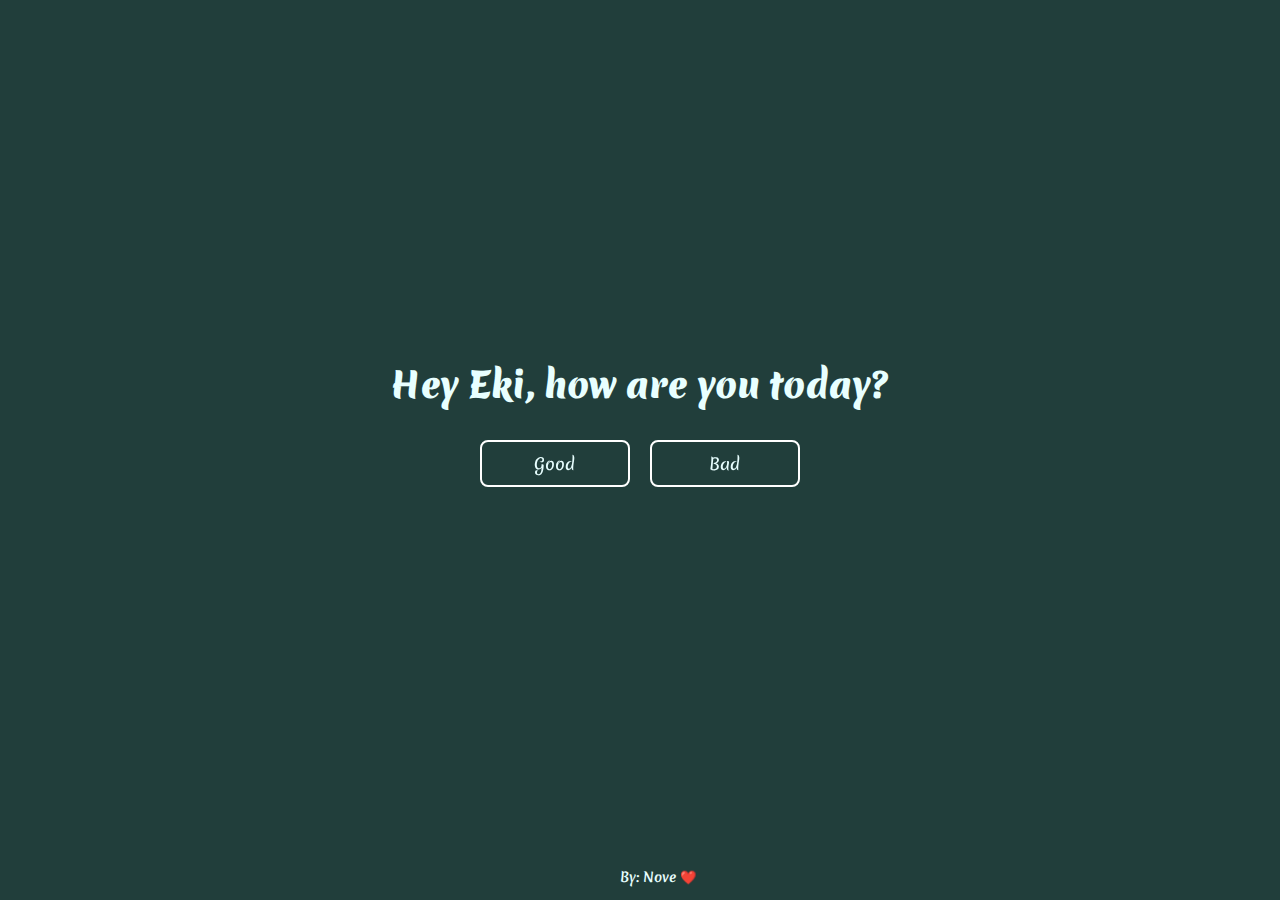
<file: index.html>
<!DOCTYPE html>
<html lang="en">

<head>
    <meta charset="UTF-8">
    <meta name="viewport" content="width=device-width, initial-scale=1.0">
    <title>From Nove <3 </title>
    <link rel="stylesheet" href="styleGlobal.css">
    <link rel="preconnect" href="https://fonts.googleapis.com">
    <link rel="preconnect" href="https://fonts.gstatic.com" crossorigin>
    <link
        href="https://fonts.googleapis.com/css2?family=Merienda:wght@300;400;500;600;700;800;900&family=Poppins:wght@400;600;700;900&display=swap"
        rel="stylesheet">
</head>

<body>

    <div id="question-container">
        <p id="question">Hey Eki, how are you today?</p>
        <div class="col-button">
            <button class="button--wayra button" onclick="handleAnswer('good')">Good</button>
            <button class="button--wayra button" onclick="handleAnswer('bad')">Bad</button>
        </div>
    </div>

    <div class="footer">
        <h5>By: Nove ❤️</h5>
    </div>


    <script>
        let currentQuestion = 1;

        function handleAnswer(answer) {
            const questionContainer = document.getElementById("question-container");

            switch (currentQuestion) {
                case 1:
                    if (answer === 'bad') {
                        questionContainer.innerHTML = `
                            <p id="question">Okay it’s fine, Hope your day will be fine!</p>
                            <p id="question">And you want to know how your flower looks? <br> It is so beauty like you ❤️</p>
                        <a href="flowers/index.html"> <button class="button--wayra button" onclick="handleAnswer('andYouWantTo')">Yes!</button> </a>
                        `;
                        break;
                    }
                    questionContainer.innerHTML = `
                        <p id="question">Tired day right?</p>
                        <div class="col-button">
                        <button class="button--wayra button" onclick="handleAnswer('tiredYea')">Yea</button>
                        <button class="button--wayra button" onclick="handleAnswer('tiredNope')">Nope</button>
                        </div>
                    `;
                    break;
                case 2:
                    questionContainer.innerHTML = `
                        <p id="question">But do you know something that makes you happy?</p>
                        <div class="col-button">
                        <button class="button--wayra button" onclick="handleAnswer('whatsIt')">What’s it?</button>
                        <button class="button--wayra button" onclick="handleAnswer('nope')">Nope</button>
                        </div>
                    `;
                    break;
                case 3:
                    questionContainer.innerHTML = `
                        <p id="question">Life is like a Flowers and do you know why?</p>
                        <div class="col-button">
                        <button class="button--wayra button" onclick="handleAnswer('why')">Why?</button>
                        <button class="button--wayra button" onclick="handleAnswer('nope')">Nope</button>
                        <div>
                    `;
                    break;
                case 4:
                    questionContainer.innerHTML = `
                        <p id="question">"Because it grows into something beautiful <br> So too do you become truly beautiful than the flowers it is."</p>
                        <button class="button--wayra button" onclick="handleAnswer('thanks')">Thanks!</button>
                    `;
                    break;
                case 5:
                    questionContainer.innerHTML = `
                        <p id="question">And you want to know how your flower looks? <br> It is so beauty like you ❤️</p>
                        <a href="flowers/index.html"> <button class="button--wayra button" onclick="handleAnswer('andYouWantTo')">Yes!</button> </a>
                    `;
                    break;
                default:
                    if (answer === 'tiredNope') {
                        questionContainer.innerHTML = `
                            <p id="question">Okay it’s fine, Hope your day will be fine!</p>
                            <p id="question">And you want to know how your flower looks? <br> It is so beauty like you ❤️</p>
                        <a href="flowers/index.html"> <button class="button--wayra button" onclick="handleAnswer('andYouWantTo')">Yes!</button> </a>
                        `;
                        break;
                    } else if (answer === 'tiredYea') {
                        currentQuestion = 1;
                    }
                    break;
            }

            currentQuestion++;
        }
    </script>



</body>

</html>
</file>
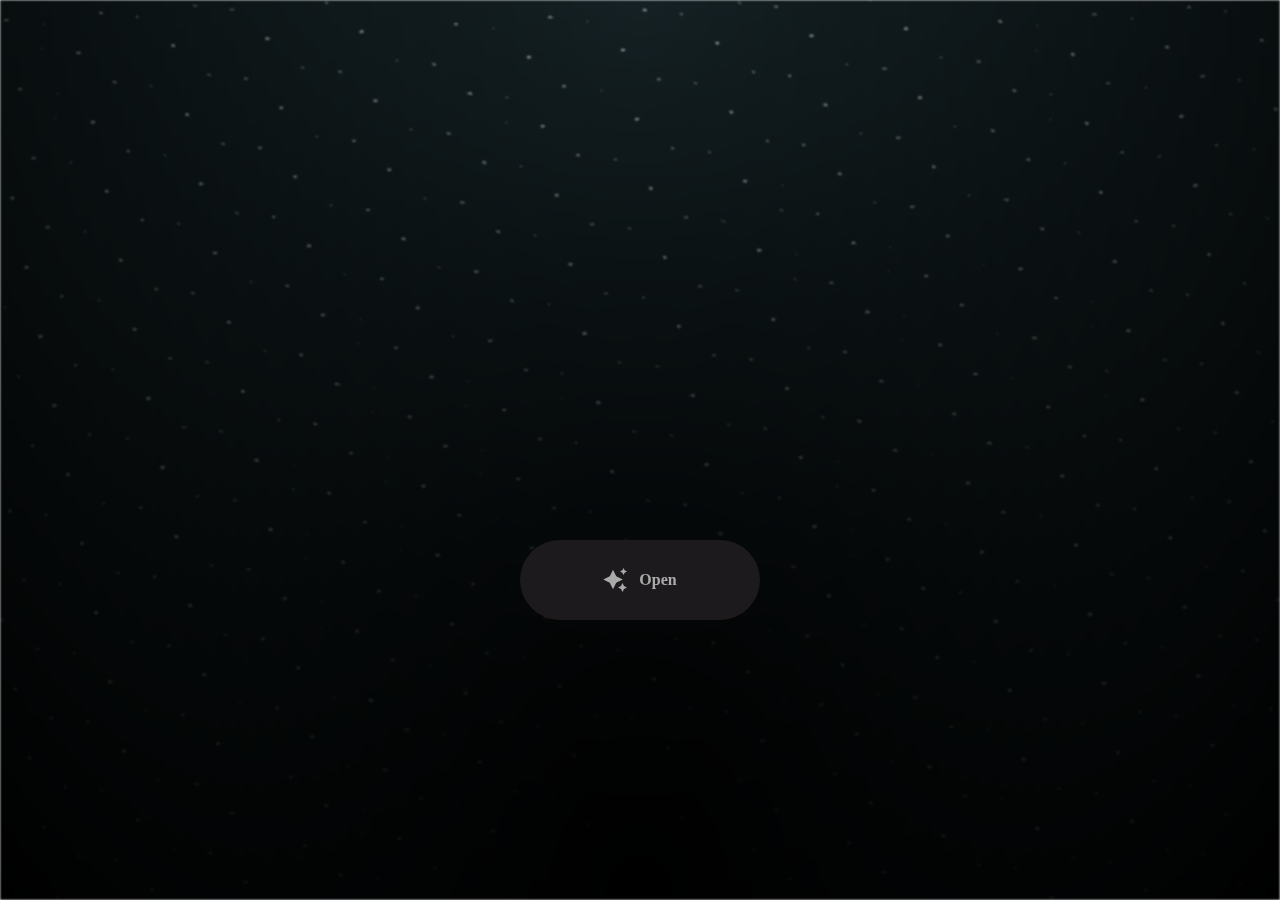
<file: flowers/index.html>
<html lang="en">

<head>
  <meta charset="UTF-8">
  <meta name="viewport" content="width=device-width, initial-scale=1.0">
  <link rel="shortcut icon" href="images/gift.png" type="image/x-icon">
  <link rel="stylesheet" href="css/index.css">

  <!-- Document Title -->
  <title>By Nove</title>
</head>

<body>
  <!-- Background -->
  <div class="night"></div>

  <!-- Title -->
  <h1 class="title"></h1>

  <!-- Button -->
  <div style="position: absolute; top: 60vh; width: 100%; display: flex; justify-content: center;">
    <a href="flower.html" class="btn">
      <svg height="24" width="24" fill="#FFFFFF" viewBox="0 0 24 24" data-name="Layer 1" id="Layer_1" class="sparkle">
        <path
          d="M10,21.236,6.755,14.745.264,11.5,6.755,8.255,10,1.764l3.245,6.491L19.736,11.5l-6.491,3.245ZM18,21l1.5,3L21,21l3-1.5L21,18l-1.5-3L18,18l-3,1.5ZM19.333,4.667,20.5,7l1.167-2.333L24,3.5,21.667,2.333,20.5,0,19.333,2.333,17,3.5Z">
        </path>
      </svg>

      <span class="text">Open</span>
    </a>
  </div>

  <script src="js/index.js"></script>
</body>

</html>
</file>
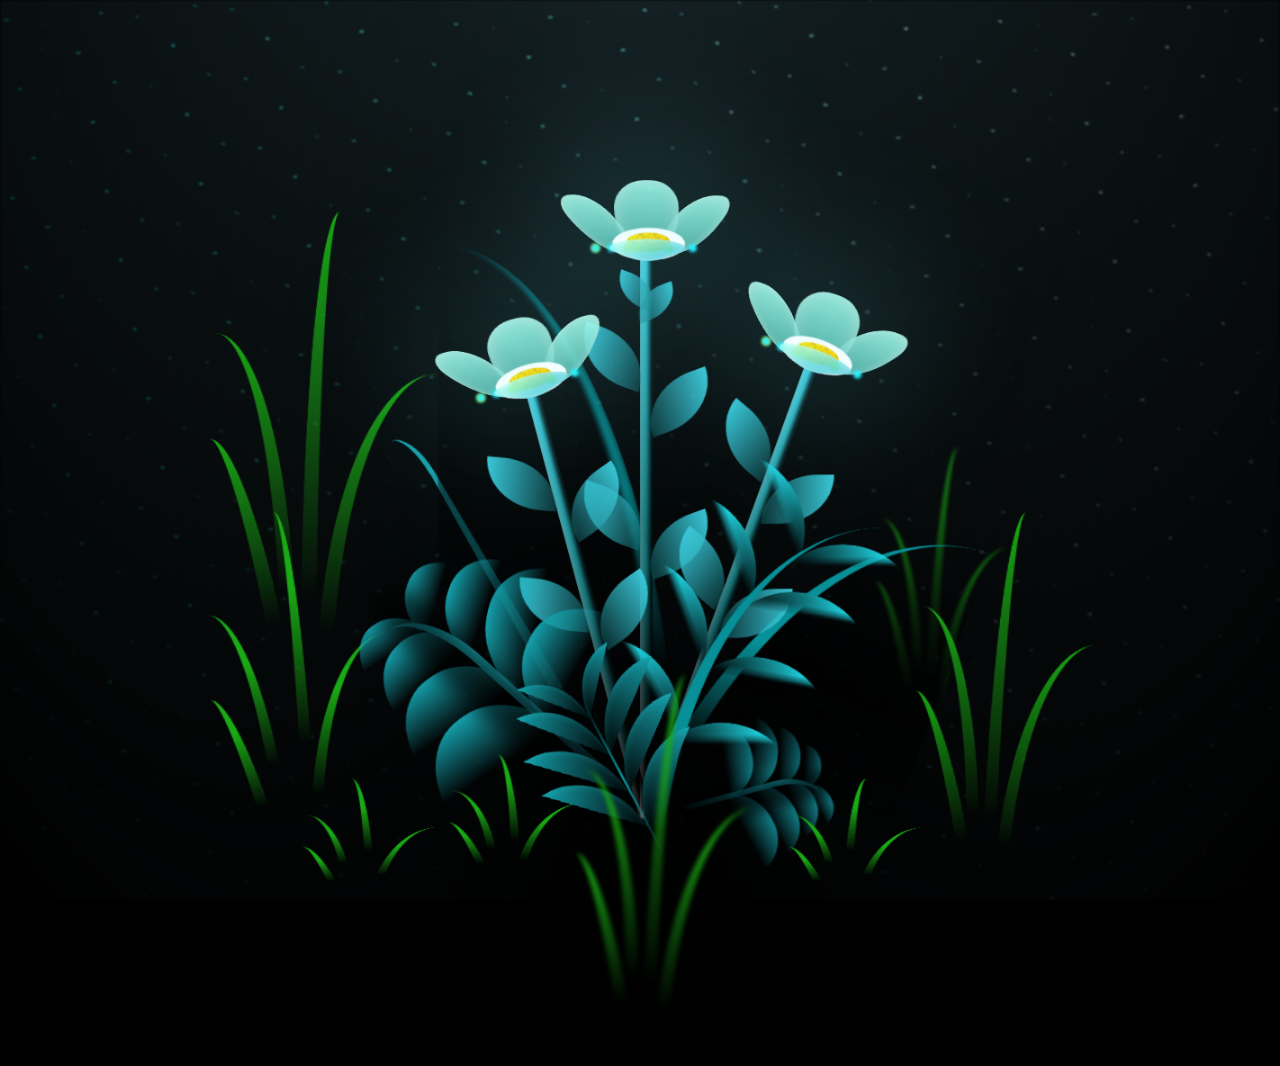
<file: flowers.html>
<html lang="en">

<head>
    <meta charset="UTF-8">
    <meta name="viewport" content="width=device-width, initial-scale=1.0">
    <title>Flowers for you babe!</title>
    <link rel="preconnect" href="https://fonts.googleapis.com">
    <link rel="preconnect" href="https://fonts.gstatic.com" crossorigin>
    <link
        href="https://fonts.googleapis.com/css2?family=Merienda:wght@300;400;500;600;700;800;900&family=Poppins:wght@400;600;700;900&display=swap"
        rel="stylesheet">
    <link rel="stylesheet" href="flowerstyle.css">
</head>

<body class="not-loaded">

    <div class="night"></div>

    <div class="flowers">
        <div class="flower flower--1">
            <div class="flower__leafs flower__leafs--1">
                <div class="flower__leaf flower__leaf--1"></div>
                <div class="flower__leaf flower__leaf--2"></div>
                <div class="flower__leaf flower__leaf--3"></div>
                <div class="flower__leaf flower__leaf--4"></div>
                <div class="flower__white-circle"></div>

                <div class="flower__light flower__light--1"></div>
                <div class="flower__light flower__light--2"></div>
                <div class="flower__light flower__light--3"></div>
                <div class="flower__light flower__light--4"></div>
                <div class="flower__light flower__light--5"></div>
                <div class="flower__light flower__light--6"></div>
                <div class="flower__light flower__light--7"></div>
                <div class="flower__light flower__light--8"></div>

            </div>
            <div class="flower__line">
                <div class="flower__line__leaf flower__line__leaf--1"></div>
                <div class="flower__line__leaf flower__line__leaf--2"></div>
                <div class="flower__line__leaf flower__line__leaf--3"></div>
                <div class="flower__line__leaf flower__line__leaf--4"></div>
                <div class="flower__line__leaf flower__line__leaf--5"></div>
                <div class="flower__line__leaf flower__line__leaf--6"></div>
            </div>
        </div>

        <div class="flower flower--2">
            <div class="flower__leafs flower__leafs--2">
                <div class="flower__leaf flower__leaf--1"></div>
                <div class="flower__leaf flower__leaf--2"></div>
                <div class="flower__leaf flower__leaf--3"></div>
                <div class="flower__leaf flower__leaf--4"></div>
                <div class="flower__white-circle"></div>

                <div class="flower__light flower__light--1"></div>
                <div class="flower__light flower__light--2"></div>
                <div class="flower__light flower__light--3"></div>
                <div class="flower__light flower__light--4"></div>
                <div class="flower__light flower__light--5"></div>
                <div class="flower__light flower__light--6"></div>
                <div class="flower__light flower__light--7"></div>
                <div class="flower__light flower__light--8"></div>

            </div>
            <div class="flower__line">
                <div class="flower__line__leaf flower__line__leaf--1"></div>
                <div class="flower__line__leaf flower__line__leaf--2"></div>
                <div class="flower__line__leaf flower__line__leaf--3"></div>
                <div class="flower__line__leaf flower__line__leaf--4"></div>
            </div>
        </div>

        <div class="flower flower--3">
            <div class="flower__leafs flower__leafs--3">
                <div class="flower__leaf flower__leaf--1"></div>
                <div class="flower__leaf flower__leaf--2"></div>
                <div class="flower__leaf flower__leaf--3"></div>
                <div class="flower__leaf flower__leaf--4"></div>
                <div class="flower__white-circle"></div>

                <div class="flower__light flower__light--1"></div>
                <div class="flower__light flower__light--2"></div>
                <div class="flower__light flower__light--3"></div>
                <div class="flower__light flower__light--4"></div>
                <div class="flower__light flower__light--5"></div>
                <div class="flower__light flower__light--6"></div>
                <div class="flower__light flower__light--7"></div>
                <div class="flower__light flower__light--8"></div>

            </div>
            <div class="flower__line">
                <div class="flower__line__leaf flower__line__leaf--1"></div>
                <div class="flower__line__leaf flower__line__leaf--2"></div>
                <div class="flower__line__leaf flower__line__leaf--3"></div>
                <div class="flower__line__leaf flower__line__leaf--4"></div>
            </div>
        </div>

        <div class="grow-ans" style="--d:1.2s">
            <div class="flower__g-long">
                <div class="flower__g-long__top"></div>
                <div class="flower__g-long__bottom"></div>
            </div>
        </div>

        <div class="growing-grass">
            <div class="flower__grass flower__grass--1">
                <div class="flower__grass--top"></div>
                <div class="flower__grass--bottom"></div>
                <div class="flower__grass__leaf flower__grass__leaf--1"></div>
                <div class="flower__grass__leaf flower__grass__leaf--2"></div>
                <div class="flower__grass__leaf flower__grass__leaf--3"></div>
                <div class="flower__grass__leaf flower__grass__leaf--4"></div>
                <div class="flower__grass__leaf flower__grass__leaf--5"></div>
                <div class="flower__grass__leaf flower__grass__leaf--6"></div>
                <div class="flower__grass__leaf flower__grass__leaf--7"></div>
                <div class="flower__grass__leaf flower__grass__leaf--8"></div>
                <div class="flower__grass__overlay"></div>
            </div>
        </div>

        <div class="growing-grass">
            <div class="flower__grass flower__grass--2">
                <div class="flower__grass--top"></div>
                <div class="flower__grass--bottom"></div>
                <div class="flower__grass__leaf flower__grass__leaf--1"></div>
                <div class="flower__grass__leaf flower__grass__leaf--2"></div>
                <div class="flower__grass__leaf flower__grass__leaf--3"></div>
                <div class="flower__grass__leaf flower__grass__leaf--4"></div>
                <div class="flower__grass__leaf flower__grass__leaf--5"></div>
                <div class="flower__grass__leaf flower__grass__leaf--6"></div>
                <div class="flower__grass__leaf flower__grass__leaf--7"></div>
                <div class="flower__grass__leaf flower__grass__leaf--8"></div>
                <div class="flower__grass__overlay"></div>
            </div>
        </div>

        <div class="grow-ans" style="--d:2.4s">
            <div class="flower__g-right flower__g-right--1">
                <div class="leaf"></div>
            </div>
        </div>

        <div class="grow-ans" style="--d:2.8s">
            <div class="flower__g-right flower__g-right--2">
                <div class="leaf"></div>
            </div>
        </div>

        <div class="grow-ans" style="--d:2.8s">
            <div class="flower__g-front">
                <div class="flower__g-front__leaf-wrapper flower__g-front__leaf-wrapper--1">
                    <div class="flower__g-front__leaf"></div>
                </div>
                <div class="flower__g-front__leaf-wrapper flower__g-front__leaf-wrapper--2">
                    <div class="flower__g-front__leaf"></div>
                </div>
                <div class="flower__g-front__leaf-wrapper flower__g-front__leaf-wrapper--3">
                    <div class="flower__g-front__leaf"></div>
                </div>
                <div class="flower__g-front__leaf-wrapper flower__g-front__leaf-wrapper--4">
                    <div class="flower__g-front__leaf"></div>
                </div>
                <div class="flower__g-front__leaf-wrapper flower__g-front__leaf-wrapper--5">
                    <div class="flower__g-front__leaf"></div>
                </div>
                <div class="flower__g-front__leaf-wrapper flower__g-front__leaf-wrapper--6">
                    <div class="flower__g-front__leaf"></div>
                </div>
                <div class="flower__g-front__leaf-wrapper flower__g-front__leaf-wrapper--7">
                    <div class="flower__g-front__leaf"></div>
                </div>
                <div class="flower__g-front__leaf-wrapper flower__g-front__leaf-wrapper--8">
                    <div class="flower__g-front__leaf"></div>
                </div>
                <div class="flower__g-front__line"></div>
            </div>
        </div>

        <div class="grow-ans" style="--d:3.2s">
            <div class="flower__g-fr">
                <div class="leaf"></div>
                <div class="flower__g-fr__leaf flower__g-fr__leaf--1"></div>
                <div class="flower__g-fr__leaf flower__g-fr__leaf--2"></div>
                <div class="flower__g-fr__leaf flower__g-fr__leaf--3"></div>
                <div class="flower__g-fr__leaf flower__g-fr__leaf--4"></div>
                <div class="flower__g-fr__leaf flower__g-fr__leaf--5"></div>
                <div class="flower__g-fr__leaf flower__g-fr__leaf--6"></div>
                <div class="flower__g-fr__leaf flower__g-fr__leaf--7"></div>
                <div class="flower__g-fr__leaf flower__g-fr__leaf--8"></div>
            </div>
        </div>

        <div class="long-g long-g--0">
            <div class="grow-ans" style="--d:3s">
                <div class="leaf leaf--0"></div>
            </div>
            <div class="grow-ans" style="--d:2.2s">
                <div class="leaf leaf--1"></div>
            </div>
            <div class="grow-ans" style="--d:3.4s">
                <div class="leaf leaf--2"></div>
            </div>
            <div class="grow-ans" style="--d:3.6s">
                <div class="leaf leaf--3"></div>
            </div>
        </div>

        <div class="long-g long-g--1">
            <div class="grow-ans" style="--d:3.6s">
                <div class="leaf leaf--0"></div>
            </div>
            <div class="grow-ans" style="--d:3.8s">
                <div class="leaf leaf--1"></div>
            </div>
            <div class="grow-ans" style="--d:4s">
                <div class="leaf leaf--2"></div>
            </div>
            <div class="grow-ans" style="--d:4.2s">
                <div class="leaf leaf--3"></div>
            </div>
        </div>

        <div class="long-g long-g--2">
            <div class="grow-ans" style="--d:4s">
                <div class="leaf leaf--0"></div>
            </div>
            <div class="grow-ans" style="--d:4.2s">
                <div class="leaf leaf--1"></div>
            </div>
            <div class="grow-ans" style="--d:4.4s">
                <div class="leaf leaf--2"></div>
            </div>
            <div class="grow-ans" style="--d:4.6s">
                <div class="leaf leaf--3"></div>
            </div>
        </div>

        <div class="long-g long-g--3">
            <div class="grow-ans" style="--d:4s">
                <div class="leaf leaf--0"></div>
            </div>
            <div class="grow-ans" style="--d:4.2s">
                <div class="leaf leaf--1"></div>
            </div>
            <div class="grow-ans" style="--d:3s">
                <div class="leaf leaf--2"></div>
            </div>
            <div class="grow-ans" style="--d:3.6s">
                <div class="leaf leaf--3"></div>
            </div>
        </div>

        <div class="long-g long-g--4">
            <div class="grow-ans" style="--d:4s">
                <div class="leaf leaf--0"></div>
            </div>
            <div class="grow-ans" style="--d:4.2s">
                <div class="leaf leaf--1"></div>
            </div>
            <div class="grow-ans" style="--d:3s">
                <div class="leaf leaf--2"></div>
            </div>
            <div class="grow-ans" style="--d:3.6s">
                <div class="leaf leaf--3"></div>
            </div>
        </div>

        <div class="long-g long-g--5">
            <div class="grow-ans" style="--d:4s">
                <div class="leaf leaf--0"></div>
            </div>
            <div class="grow-ans" style="--d:4.2s">
                <div class="leaf leaf--1"></div>
            </div>
            <div class="grow-ans" style="--d:3s">
                <div class="leaf leaf--2"></div>
            </div>
            <div class="grow-ans" style="--d:3.6s">
                <div class="leaf leaf--3"></div>
            </div>
        </div>

        <div class="long-g long-g--6">
            <div class="grow-ans" style="--d:4.2s">
                <div class="leaf leaf--0"></div>
            </div>
            <div class="grow-ans" style="--d:4.4s">
                <div class="leaf leaf--1"></div>
            </div>
            <div class="grow-ans" style="--d:4.6s">
                <div class="leaf leaf--2"></div>
            </div>
            <div class="grow-ans" style="--d:4.8s">
                <div class="leaf leaf--3"></div>
            </div>
        </div>

        <div class="long-g long-g--7">
            <div class="grow-ans" style="--d:3s">
                <div class="leaf leaf--0"></div>
            </div>
            <div class="grow-ans" style="--d:3.2s">
                <div class="leaf leaf--1"></div>
            </div>
            <div class="grow-ans" style="--d:3.5s">
                <div class="leaf leaf--2"></div>
            </div>
            <div class="grow-ans" style="--d:3.6s">
                <div class="leaf leaf--3"></div>
            </div>
        </div>
    </div>

<!--     <div class="handwriting-text">I hope you like it babe ❤️</div> -->



    <script>
        onload = () => {
            const c = setTimeout(() => {
                document.body.classList.remove("not-loaded");
                clearTimeout(c);
            }, 1000);
        };
    </script>

</body>

</html>
</file>
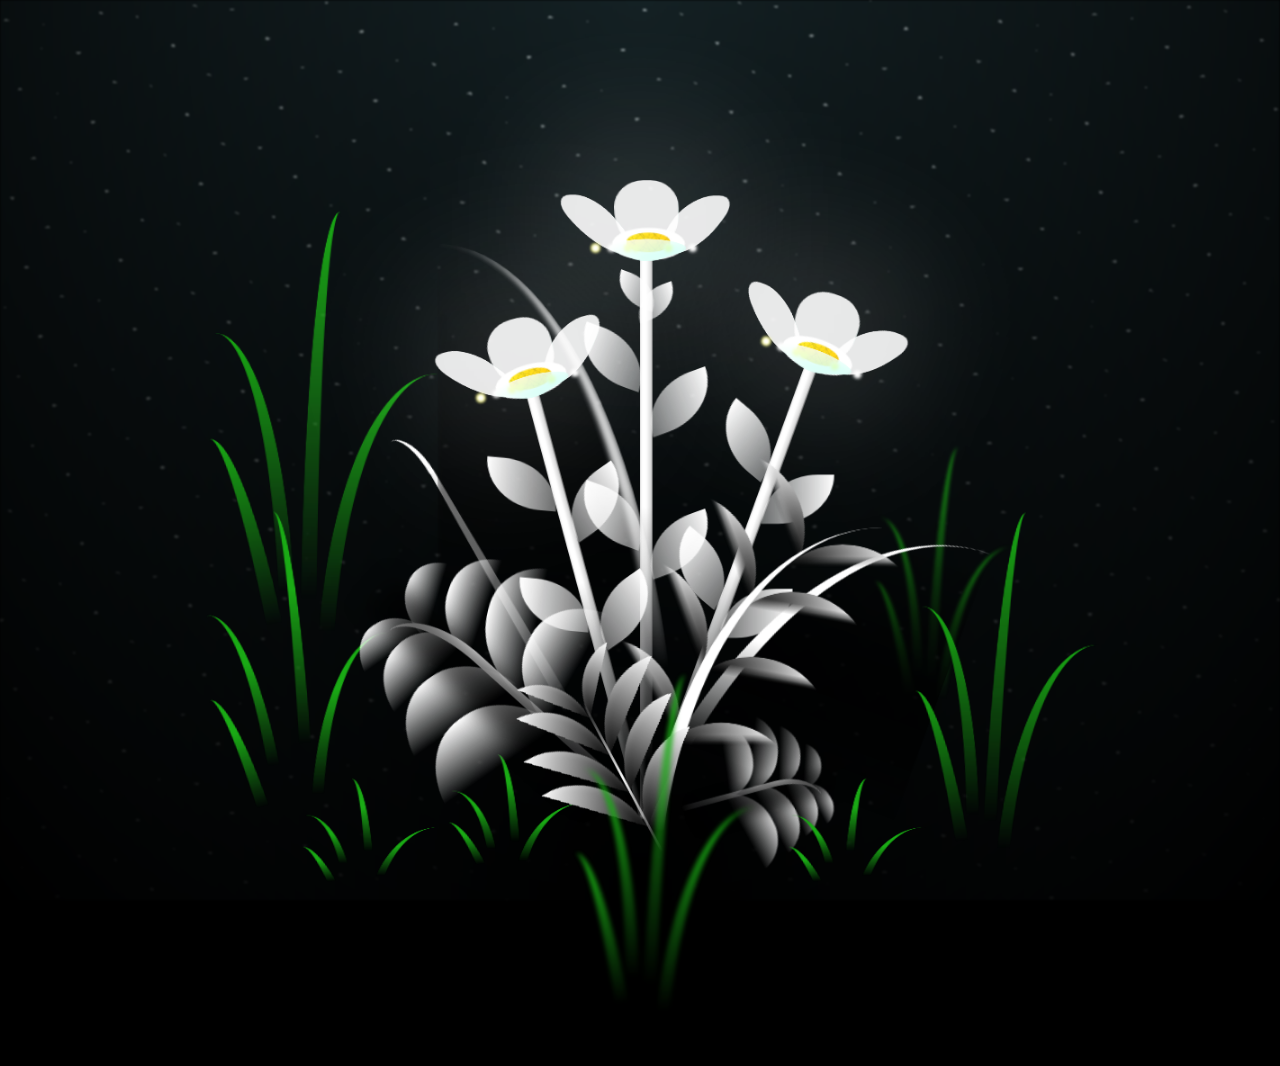
<file: flowers/flower.html>
<!DOCTYPE html>
<html lang="en">

<head>
  <meta charset="UTF-8">
  <meta http-equiv="X-UA-Compatible" content="IE=edge">
  <meta name="viewport" content="width=device-width, initial-scale=1.0">
  <link rel="shortcut icon" href="images/gift.png" type="image/x-icon">
  <link rel="stylesheet" href="css/style.css">

  <!-- Document Title -->
  <title>FLOWERS</title>
</head>

<body class="not-loaded">
  <!-- Background -->
  <div class="night"></div>

  <!-- Flower -->
  <div class="flowers">
    <div class="flower flower--1">
      <div class="flower__leafs flower__leafs--1">
        <div class="flower__leaf flower__leaf--1"></div>
        <div class="flower__leaf flower__leaf--2"></div>
        <div class="flower__leaf flower__leaf--3"></div>
        <div class="flower__leaf flower__leaf--4"></div>
        <div class="flower__white-circle"></div>

        <div class="flower__light flower__light--1"></div>
        <div class="flower__light flower__light--2"></div>
        <div class="flower__light flower__light--3"></div>
        <div class="flower__light flower__light--4"></div>
        <div class="flower__light flower__light--5"></div>
        <div class="flower__light flower__light--6"></div>
        <div class="flower__light flower__light--7"></div>
        <div class="flower__light flower__light--8"></div>

      </div>
      <div class="flower__line">
        <div class="flower__line__leaf flower__line__leaf--1"></div>
        <div class="flower__line__leaf flower__line__leaf--2"></div>
        <div class="flower__line__leaf flower__line__leaf--3"></div>
        <div class="flower__line__leaf flower__line__leaf--4"></div>
        <div class="flower__line__leaf flower__line__leaf--5"></div>
        <div class="flower__line__leaf flower__line__leaf--6"></div>
      </div>
    </div>

    <div class="flower flower--2">
      <div class="flower__leafs flower__leafs--2">
        <div class="flower__leaf flower__leaf--1"></div>
        <div class="flower__leaf flower__leaf--2"></div>
        <div class="flower__leaf flower__leaf--3"></div>
        <div class="flower__leaf flower__leaf--4"></div>
        <div class="flower__white-circle"></div>

        <div class="flower__light flower__light--1"></div>
        <div class="flower__light flower__light--2"></div>
        <div class="flower__light flower__light--3"></div>
        <div class="flower__light flower__light--4"></div>
        <div class="flower__light flower__light--5"></div>
        <div class="flower__light flower__light--6"></div>
        <div class="flower__light flower__light--7"></div>
        <div class="flower__light flower__light--8"></div>

      </div>
      <div class="flower__line">
        <div class="flower__line__leaf flower__line__leaf--1"></div>
        <div class="flower__line__leaf flower__line__leaf--2"></div>
        <div class="flower__line__leaf flower__line__leaf--3"></div>
        <div class="flower__line__leaf flower__line__leaf--4"></div>
      </div>
    </div>

    <div class="flower flower--3">
      <div class="flower__leafs flower__leafs--3">
        <div class="flower__leaf flower__leaf--1"></div>
        <div class="flower__leaf flower__leaf--2"></div>
        <div class="flower__leaf flower__leaf--3"></div>
        <div class="flower__leaf flower__leaf--4"></div>
        <div class="flower__white-circle"></div>

        <div class="flower__light flower__light--1"></div>
        <div class="flower__light flower__light--2"></div>
        <div class="flower__light flower__light--3"></div>
        <div class="flower__light flower__light--4"></div>
        <div class="flower__light flower__light--5"></div>
        <div class="flower__light flower__light--6"></div>
        <div class="flower__light flower__light--7"></div>
        <div class="flower__light flower__light--8"></div>

      </div>
      <div class="flower__line">
        <div class="flower__line__leaf flower__line__leaf--1"></div>
        <div class="flower__line__leaf flower__line__leaf--2"></div>
        <div class="flower__line__leaf flower__line__leaf--3"></div>
        <div class="flower__line__leaf flower__line__leaf--4"></div>
      </div>
    </div>

    <div class="grow-ans" style="--d:1.2s">
      <div class="flower__g-long">
        <div class="flower__g-long__top"></div>
        <div class="flower__g-long__bottom"></div>
      </div>
    </div>

    <div class="growing-grass">
      <div class="flower__grass flower__grass--1">
        <div class="flower__grass--top"></div>
        <div class="flower__grass--bottom"></div>
        <div class="flower__grass__leaf flower__grass__leaf--1"></div>
        <div class="flower__grass__leaf flower__grass__leaf--2"></div>
        <div class="flower__grass__leaf flower__grass__leaf--3"></div>
        <div class="flower__grass__leaf flower__grass__leaf--4"></div>
        <div class="flower__grass__leaf flower__grass__leaf--5"></div>
        <div class="flower__grass__leaf flower__grass__leaf--6"></div>
        <div class="flower__grass__leaf flower__grass__leaf--7"></div>
        <div class="flower__grass__leaf flower__grass__leaf--8"></div>
        <div class="flower__grass__overlay"></div>
      </div>
    </div>

    <div class="growing-grass">
      <div class="flower__grass flower__grass--2">
        <div class="flower__grass--top"></div>
        <div class="flower__grass--bottom"></div>
        <div class="flower__grass__leaf flower__grass__leaf--1"></div>
        <div class="flower__grass__leaf flower__grass__leaf--2"></div>
        <div class="flower__grass__leaf flower__grass__leaf--3"></div>
        <div class="flower__grass__leaf flower__grass__leaf--4"></div>
        <div class="flower__grass__leaf flower__grass__leaf--5"></div>
        <div class="flower__grass__leaf flower__grass__leaf--6"></div>
        <div class="flower__grass__leaf flower__grass__leaf--7"></div>
        <div class="flower__grass__leaf flower__grass__leaf--8"></div>
        <div class="flower__grass__overlay"></div>
      </div>
    </div>

    <div class="grow-ans" style="--d:2.4s">
      <div class="flower__g-right flower__g-right--1">
        <div class="leaf"></div>
      </div>
    </div>

    <div class="grow-ans" style="--d:2.8s">
      <div class="flower__g-right flower__g-right--2">
        <div class="leaf"></div>
      </div>
    </div>

    <div class="grow-ans" style="--d:2.8s">
      <div class="flower__g-front">
        <div class="flower__g-front__leaf-wrapper flower__g-front__leaf-wrapper--1">
          <div class="flower__g-front__leaf"></div>
        </div>
        <div class="flower__g-front__leaf-wrapper flower__g-front__leaf-wrapper--2">
          <div class="flower__g-front__leaf"></div>
        </div>
        <div class="flower__g-front__leaf-wrapper flower__g-front__leaf-wrapper--3">
          <div class="flower__g-front__leaf"></div>
        </div>
        <div class="flower__g-front__leaf-wrapper flower__g-front__leaf-wrapper--4">
          <div class="flower__g-front__leaf"></div>
        </div>
        <div class="flower__g-front__leaf-wrapper flower__g-front__leaf-wrapper--5">
          <div class="flower__g-front__leaf"></div>
        </div>
        <div class="flower__g-front__leaf-wrapper flower__g-front__leaf-wrapper--6">
          <div class="flower__g-front__leaf"></div>
        </div>
        <div class="flower__g-front__leaf-wrapper flower__g-front__leaf-wrapper--7">
          <div class="flower__g-front__leaf"></div>
        </div>
        <div class="flower__g-front__leaf-wrapper flower__g-front__leaf-wrapper--8">
          <div class="flower__g-front__leaf"></div>
        </div>
        <div class="flower__g-front__line"></div>
      </div>
    </div>

    <div class="grow-ans" style="--d:3.2s">
      <div class="flower__g-fr">
        <div class="leaf"></div>
        <div class="flower__g-fr__leaf flower__g-fr__leaf--1"></div>
        <div class="flower__g-fr__leaf flower__g-fr__leaf--2"></div>
        <div class="flower__g-fr__leaf flower__g-fr__leaf--3"></div>
        <div class="flower__g-fr__leaf flower__g-fr__leaf--4"></div>
        <div class="flower__g-fr__leaf flower__g-fr__leaf--5"></div>
        <div class="flower__g-fr__leaf flower__g-fr__leaf--6"></div>
        <div class="flower__g-fr__leaf flower__g-fr__leaf--7"></div>
        <div class="flower__g-fr__leaf flower__g-fr__leaf--8"></div>
      </div>
    </div>

    <div class="long-g long-g--0">
      <div class="grow-ans" style="--d:3s">
        <div class="leaf leaf--0"></div>
      </div>
      <div class="grow-ans" style="--d:2.2s">
        <div class="leaf leaf--1"></div>
      </div>
      <div class="grow-ans" style="--d:3.4s">
        <div class="leaf leaf--2"></div>
      </div>
      <div class="grow-ans" style="--d:3.6s">
        <div class="leaf leaf--3"></div>
      </div>
    </div>

    <div class="long-g long-g--1">
      <div class="grow-ans" style="--d:3.6s">
        <div class="leaf leaf--0"></div>
      </div>
      <div class="grow-ans" style="--d:3.8s">
        <div class="leaf leaf--1"></div>
      </div>
      <div class="grow-ans" style="--d:4s">
        <div class="leaf leaf--2"></div>
      </div>
      <div class="grow-ans" style="--d:4.2s">
        <div class="leaf leaf--3"></div>
      </div>
    </div>

    <div class="long-g long-g--2">
      <div class="grow-ans" style="--d:4s">
        <div class="leaf leaf--0"></div>
      </div>
      <div class="grow-ans" style="--d:4.2s">
        <div class="leaf leaf--1"></div>
      </div>
      <div class="grow-ans" style="--d:4.4s">
        <div class="leaf leaf--2"></div>
      </div>
      <div class="grow-ans" style="--d:4.6s">
        <div class="leaf leaf--3"></div>
      </div>
    </div>

    <div class="long-g long-g--3">
      <div class="grow-ans" style="--d:4s">
        <div class="leaf leaf--0"></div>
      </div>
      <div class="grow-ans" style="--d:4.2s">
        <div class="leaf leaf--1"></div>
      </div>
      <div class="grow-ans" style="--d:3s">
        <div class="leaf leaf--2"></div>
      </div>
      <div class="grow-ans" style="--d:3.6s">
        <div class="leaf leaf--3"></div>
      </div>
    </div>

    <div class="long-g long-g--4">
      <div class="grow-ans" style="--d:4s">
        <div class="leaf leaf--0"></div>
      </div>
      <div class="grow-ans" style="--d:4.2s">
        <div class="leaf leaf--1"></div>
      </div>
      <div class="grow-ans" style="--d:3s">
        <div class="leaf leaf--2"></div>
      </div>
      <div class="grow-ans" style="--d:3.6s">
        <div class="leaf leaf--3"></div>
      </div>
    </div>

    <div class="long-g long-g--5">
      <div class="grow-ans" style="--d:4s">
        <div class="leaf leaf--0"></div>
      </div>
      <div class="grow-ans" style="--d:4.2s">
        <div class="leaf leaf--1"></div>
      </div>
      <div class="grow-ans" style="--d:3s">
        <div class="leaf leaf--2"></div>
      </div>
      <div class="grow-ans" style="--d:3.6s">
        <div class="leaf leaf--3"></div>
      </div>
    </div>

    <div class="long-g long-g--6">
      <div class="grow-ans" style="--d:4.2s">
        <div class="leaf leaf--0"></div>
      </div>
      <div class="grow-ans" style="--d:4.4s">
        <div class="leaf leaf--1"></div>
      </div>
      <div class="grow-ans" style="--d:4.6s">
        <div class="leaf leaf--2"></div>
      </div>
      <div class="grow-ans" style="--d:4.8s">
        <div class="leaf leaf--3"></div>
      </div>
    </div>

    <div class="long-g long-g--7">
      <div class="grow-ans" style="--d:3s">
        <div class="leaf leaf--0"></div>
      </div>
      <div class="grow-ans" style="--d:3.2s">
        <div class="leaf leaf--1"></div>
      </div>
      <div class="grow-ans" style="--d:3.5s">
        <div class="leaf leaf--2"></div>
      </div>
      <div class="grow-ans" style="--d:3.6s">
        <div class="leaf leaf--3"></div>
      </div>
    </div>
  </div>

  <!-- Title -->
  <h1 class="title"><span id="title"></span></h1>
</body>

</html>

<!-- Import Javascript -->
<script src="js/main.js"></script>
</file>
<file: styleGlobal.css>
body {
    font-family: 'Merienda', sans-serif !important;
    background-color: #f8f8f8;
    text-align: center;
    background-color: #213E3B;
    height: 85vh;
    overflow: hidden;
}

a {
    text-decoration: none; 
    color: inherit; 
    cursor: pointer; 
}

#question-container {
    padding: 20px;
    width: 60%;
    margin: auto;
    border-radius: 10px;
    color: #E8FFFF;
    height: 100%;
    display: flex;
    align-items: center;
    justify-content: center;
    flex-direction: column;
}

#question {
    font-size: 35px;
    font-weight: 900;
    margin-bottom: 20px;
}

button {
    margin: 10px;
    padding: 10px 20px;
    font-size: 16px;
    cursor: pointer;
    border: none;
    border-radius: 5px;
    background-color: #A6F6F1;
    color: black;
    font-family: 'Merienda', sans-serif !important;
    font-weight: 500;
}

@media screen and (max-width: 999px) {

.col-button {
    display: flex;
    justify-content: center;
}

}

.button {
	float: left;
	min-width: 150px;
	max-width: 250px;
	display: block;
	/* margin: 1em;
	padding: 1em 2em; */
	border: none;
	background: none;
	color: inherit;
	/* vertical-align: middle; */
	position: relative;
	z-index: 1;
	-webkit-backface-visibility: hidden;
	-moz-osx-font-smoothing: grayscale;
}
.button:focus {
	outline: none;
}

.button--wayra {
    border-radius: 8px 8px 8px 8px;
    -webkit-border-radius: 8px 8px 8px 8px;
    -moz-border-radius: 8px 8px 8px 8px;
    border: 2px solid #ffffff;
	overflow: hidden;
	width: 100px;
	-webkit-transition: border-color 0.3s, color 0.3s;
	transition: border-color 0.3s, color 0.3s;
	-webkit-transition-timing-function: cubic-bezier(0.2, 1, 0.3, 1);
	transition-timing-function: cubic-bezier(0.2, 1, 0.3, 1);
}
.button--wayra::before {
	content: '';
	position: absolute;
	top: 0;
	left: 0;
	width: 150%;
	height: 100%;
	background: #37474f;
	z-index: -1;
	-webkit-transform: rotate3d(0, 0, 1, -45deg) translate3d(0, -3em, 0);
	transform: rotate3d(0, 0, 1, -45deg) translate3d(0, -3em, 0);
	-webkit-transform-origin: 0% 100%;
	transform-origin: 0% 100%;
	-webkit-transition: -webkit-transform 0.3s, opacity 0.3s, background-color 0.3s;
	transition: transform 0.3s, opacity 0.3s, background-color 0.3s;
}
.button--wayra:hover {
	color: #000000;
	border-color: #A6F6F1;
}
.button--wayra.button--inverted:hover {
	color: #A6F6F1;
	border-color: #fff;
}
.button--wayra:hover::before {
	opacity: 1;
	background-color: #A6F6F1;
	-webkit-transform: rotate3d(0, 0, 1, 0deg);
	transform: rotate3d(0, 0, 1, 0deg);
	-webkit-transition-timing-function: cubic-bezier(0.2, 1, 0.3, 1);
	transition-timing-function: cubic-bezier(0.2, 1, 0.3, 1);
}
.button--wayra.button--inverted:hover::before {
	background-color: #fff;
}

.footer {
    width: 100%;
    position: absolute;
    bottom: 0;
    margin: auto;
    padding: 10px;

}

.footer h5 {
    color: #E8FFFF;
    margin: 0px;
    padding: 3px;
}
</file>
<file: flowers/css/index.css>
*,
*::after,
*::before {
  padding: 0;
  margin: 0;
  box-sizing: border-box;
}

:root {
  --dark-color: #000;
}

.night {
  position: fixed;
  left: 50%;
  top: 0;
  transform: translateX(-50%);
  width: 100%;
  height: 100%;
  filter: blur(0.1vmin);
  background-image: radial-gradient(ellipse at top, transparent 0%, var(--dark-color)), radial-gradient(ellipse at bottom, var(--dark-color), rgba(145, 233, 255, 0.2)), repeating-linear-gradient(220deg, rgb(0, 0, 0) 0px, rgb(0, 0, 0) 19px, transparent 19px, transparent 22px), repeating-linear-gradient(189deg, rgb(0, 0, 0) 0px, rgb(0, 0, 0) 19px, transparent 19px, transparent 22px), repeating-linear-gradient(148deg, rgb(0, 0, 0) 0px, rgb(0, 0, 0) 19px, transparent 19px, transparent 22px), linear-gradient(90deg, rgb(255, 255, 250), rgb(240, 240, 240));
}

.title {
  position: absolute;
  top: 0;
  left: 0;
  color: white;
  font-family: 'Courier New', Courier, monospace;

  display: flex;
  flex-wrap: wrap;
  justify-content: center;
  align-content: center;
  align-items: center;

  width: 100%;
  height: 100vh;
  text-shadow: 0 0 20px white;
  letter-spacing: 0px;
}

@media (min-width: 500px) {
  .title {
    letter-spacing: 20px;
  }
}

@keyframes typing {
  from {
    opacity: 0;
  }

  to {
    opacity: 1;
  }
}

/* Terapkan animasi dengan delay */
.title span {
  opacity: 0;
  animation: typing 1s ease forwards;
  animation-delay: var(--delay);
}

a {
  text-decoration: none;
}

.btn {
  border: none;
  width: 15em;
  height: 5em;
  border-radius: 3em;
  display: flex;
  justify-content: center;
  align-items: center;
  gap: 12px;
  background: #1C1A1C;
  cursor: pointer;
  transition: all 450ms ease-in-out;
}

.sparkle {
  fill: #AAAAAA;
  transition: all 800ms ease;
}

.text {
  font-weight: 600;
  color: #AAAAAA;
  font-size: medium;
}

.btn:hover {
  background: linear-gradient(0deg, #A47CF3, #683FEA);
  box-shadow: inset 0px 1px 0px 0px rgba(255, 255, 255, 0.4),
    inset 0px -4px 0px 0px rgba(0, 0, 0, 0.2),
    0px 0px 0px 4px rgba(255, 255, 255, 0.2),
    0px 0px 180px 0px #9917FF;
  transform: translateY(-2px);
}

.btn:hover .text {
  color: white;
}

.btn:hover .sparkle {
  fill: white;
  transform: scale(1.2);
}
</file>
<file: flowerstyle.css>
*, *::after, *::before {
        padding: 0;
        margin: 0;
        box-sizing: border-box;
    }
    :root {
        --dark-color: #000;
    }
    body {
        display: flex;
        align-items: flex-end;
        justify-content: center;
        min-height: 100vh;
        background-color: var(--dark-color);
        overflow: hidden;
        perspective: 1000px;
    }
    .night {
        position: fixed;
        left: 50%;
        top: 0;
        transform: translateX(-50%);
        width: 100%;
        height: 100%;
        filter: blur(0.1vmin);
        background-image: radial-gradient(ellipse at top, transparent 0%, var(--dark-color)), radial-gradient(ellipse at bottom, var(--dark-color), rgba(145, 233, 255, 0.2)), repeating-linear-gradient(220deg, #000 0px, #000 19px, transparent 19px, transparent 22px), repeating-linear-gradient(189deg, #000 0px, #000 19px, transparent 19px, transparent 22px), repeating-linear-gradient(148deg, #000 0px, #000 19px, transparent 19px, transparent 22px), linear-gradient(90deg, #00fffa, #f0f0f0);
    }
    .flowers {
        position: relative;
        transform: scale(0.9);
    }
    .flower {
        position: absolute;
        bottom: 10vmin;
        transform-origin: bottom center;
        z-index: 10;
        --fl-speed: 0.8s;
    }
    .flower--1 {
        animation: moving-flower-1 4s linear infinite;
    }
    .flower--1 .flower__line {
        height: 70vmin;
        animation-delay: 0.3s;
    }
    .flower--1 .flower__line__leaf--1 {
        animation: blooming-leaf-right var(--fl-speed) 1.6s backwards;
    }
    .flower--1 .flower__line__leaf--2 {
        animation: blooming-leaf-right var(--fl-speed) 1.4s backwards;
    }
    .flower--1 .flower__line__leaf--3 {
        animation: blooming-leaf-left var(--fl-speed) 1.2s backwards;
    }
    .flower--1 .flower__line__leaf--4 {
        animation: blooming-leaf-left var(--fl-speed) 1s backwards;
    }
    .flower--1 .flower__line__leaf--5 {
        animation: blooming-leaf-right var(--fl-speed) 1.8s backwards;
    }
    .flower--1 .flower__line__leaf--6 {
        animation: blooming-leaf-left var(--fl-speed) 2s backwards;
    }
    .flower--2 {
        left: 50%;
        transform: rotate(20deg);
        animation: moving-flower-2 4s linear infinite;
    }
    .flower--2 .flower__line {
        height: 60vmin;
        animation-delay: 0.6s;
    }
    .flower--2 .flower__line__leaf--1 {
        animation: blooming-leaf-right var(--fl-speed) 1.9s backwards;
    }
    .flower--2 .flower__line__leaf--2 {
        animation: blooming-leaf-right var(--fl-speed) 1.7s backwards;
    }
    .flower--2 .flower__line__leaf--3 {
        animation: blooming-leaf-left var(--fl-speed) 1.5s backwards;
    }
    .flower--2 .flower__line__leaf--4 {
        animation: blooming-leaf-left var(--fl-speed) 1.3s backwards;
    }
    .flower--3 {
        left: 50%;
        transform: rotate(-15deg);
        animation: moving-flower-3 4s linear infinite;
    }
    .flower--3 .flower__line {
        animation-delay: 0.9s;
    }
    .flower--3 .flower__line__leaf--1 {
        animation: blooming-leaf-right var(--fl-speed) 2.5s backwards;
    }
    .flower--3 .flower__line__leaf--2 {
        animation: blooming-leaf-right var(--fl-speed) 2.3s backwards;
    }
    .flower--3 .flower__line__leaf--3 {
        animation: blooming-leaf-left var(--fl-speed) 2.1s backwards;
    }
    .flower--3 .flower__line__leaf--4 {
        animation: blooming-leaf-left var(--fl-speed) 1.9s backwards;
    }
    .flower__leafs {
        position: relative;
        animation: blooming-flower 2s backwards;
    }
    .flower__leafs--1 {
        animation-delay: 1.1s;
    }
    .flower__leafs--2 {
        animation-delay: 1.4s;
    }
    .flower__leafs--3 {
        animation-delay: 1.7s;
    }
    .flower__leafs::after {
        content: "";
        position: absolute;
        left: 0;
        top: 0;
        transform: translate(-50%, -100%);
        width: 8vmin;
        height: 8vmin;
        background-color: #6bf0ff;
        filter: blur(10vmin);
    }
    .flower__leaf {
        position: absolute;
        bottom: 0;
        left: 50%;
        width: 8vmin;
        height: 11vmin;
        border-radius: 51% 49% 47% 53% / 44% 45% 55% 69%;
        background-color: #a7ffee;
        background-image: linear-gradient(to top, #54b8aa, #a7ffee);
        transform-origin: bottom center;
        opacity: 0.9;
        box-shadow: inset 0 0 2vmin rgba(255, 255, 255, 0.5);
    }
    .flower__leaf--1 {
        transform: translate(-10%, 1%) rotateY(40deg) rotateX(-50deg);
    }
    .flower__leaf--2 {
        transform: translate(-50%, -4%) rotateX(40deg);
    }
    .flower__leaf--3 {
        transform: translate(-90%, 0%) rotateY(45deg) rotateX(50deg);
    }
    .flower__leaf--4 {
        width: 8vmin;
        height: 8vmin;
        transform-origin: bottom left;
        border-radius: 4vmin 10vmin 4vmin 4vmin;
        transform: translate(0%, 18%) rotateX(70deg) rotate(-43deg);
        background-image: linear-gradient(to top, #39c6d6, #a7ffee);
        z-index: 1;
        opacity: 0.8;
    }
    .flower__white-circle {
        position: absolute;
        left: -3.5vmin;
        top: -3vmin;
        width: 9vmin;
        height: 4vmin;
        border-radius: 50%;
        background-color: #fff;
    }
    .flower__white-circle::after {
        content: "";
        position: absolute;
        left: 50%;
        top: 45%;
        transform: translate(-50%, -50%);
        width: 60%;
        height: 60%;
        border-radius: inherit;
        background-image: repeating-linear-gradient(135deg, rgba(0, 0, 0, 0.03) 0px, rgba(0, 0, 0, 0.03) 1px, transparent 1px, transparent 12px), repeating-linear-gradient(45deg, rgba(0, 0, 0, 0.03) 0px, rgba(0, 0, 0, 0.03) 1px, transparent 1px, transparent 12px), repeating-linear-gradient(67.5deg, rgba(0, 0, 0, 0.03) 0px, rgba(0, 0, 0, 0.03) 1px, transparent 1px, transparent 12px), repeating-linear-gradient(135deg, rgba(0, 0, 0, 0.03) 0px, rgba(0, 0, 0, 0.03) 1px, transparent 1px, transparent 12px), repeating-linear-gradient(45deg, rgba(0, 0, 0, 0.03) 0px, rgba(0, 0, 0, 0.03) 1px, transparent 1px, transparent 12px), repeating-linear-gradient(112.5deg, rgba(0, 0, 0, 0.03) 0px, rgba(0, 0, 0, 0.03) 1px, transparent 1px, transparent 12px), repeating-linear-gradient(112.5deg, rgba(0, 0, 0, 0.03) 0px, rgba(0, 0, 0, 0.03) 1px, transparent 1px, transparent 12px), repeating-linear-gradient(45deg, rgba(0, 0, 0, 0.03) 0px, rgba(0, 0, 0, 0.03) 1px, transparent 1px, transparent 12px), repeating-linear-gradient(22.5deg, rgba(0, 0, 0, 0.03) 0px, rgba(0, 0, 0, 0.03) 1px, transparent 1px, transparent 12px), repeating-linear-gradient(45deg, rgba(0, 0, 0, 0.03) 0px, rgba(0, 0, 0, 0.03) 1px, transparent 1px, transparent 12px), repeating-linear-gradient(22.5deg, rgba(0, 0, 0, 0.03) 0px, rgba(0, 0, 0, 0.03) 1px, transparent 1px, transparent 12px), repeating-linear-gradient(135deg, rgba(0, 0, 0, 0.03) 0px, rgba(0, 0, 0, 0.03) 1px, transparent 1px, transparent 12px), repeating-linear-gradient(157.5deg, rgba(0, 0, 0, 0.03) 0px, rgba(0, 0, 0, 0.03) 1px, transparent 1px, transparent 12px), repeating-linear-gradient(67.5deg, rgba(0, 0, 0, 0.03) 0px, rgba(0, 0, 0, 0.03) 1px, transparent 1px, transparent 12px), repeating-linear-gradient(67.5deg, rgba(0, 0, 0, 0.03) 0px, rgba(0, 0, 0, 0.03) 1px, transparent 1px, transparent 12px), linear-gradient(90deg, #ffeb12, #ffce00);
    }
    .flower__line {
        height: 55vmin;
        width: 1.5vmin;
        background-image: linear-gradient(to left, #000, transparent, rgba(255, 255, 255, 0.2)), linear-gradient(to top, transparent 10%, #14757a, #39c6d6);
        box-shadow: inset 0 0 2px rgba(0, 0, 0, 0.5);
        animation: grow-flower-tree 4s backwards;
    }
    .flower__line__leaf {
        --w: 7vmin;
        --h: calc(var(--w) + 2vmin);
        position: absolute;
        top: 20%;
        left: 90%;
        width: var(--w);
        height: var(--h);
        border-top-right-radius: var(--h);
        border-bottom-left-radius: var(--h);
        background-image: linear-gradient(to top, rgba(20, 117, 122, 0.4), #39c6d6);
    }
    .flower__line__leaf--1 {
        transform: rotate(70deg) rotateY(30deg);
    }
    .flower__line__leaf--2 {
        top: 45%;
        transform: rotate(70deg) rotateY(30deg);
    }
    .flower__line__leaf--3, .flower__line__leaf--4, .flower__line__leaf--6 {
        border-top-right-radius: 0;
        border-bottom-left-radius: 0;
        border-top-left-radius: var(--h);
        border-bottom-right-radius: var(--h);
        left: -460%;
        top: 12%;
        transform: rotate(-70deg) rotateY(30deg);
    }
    .flower__line__leaf--4 {
        top: 40%;
    }
    .flower__line__leaf--5 {
        top: 0;
        transform-origin: left;
        transform: rotate(70deg) rotateY(30deg) scale(0.6);
    }
    .flower__line__leaf--6 {
        top: -2%;
        left: -450%;
        transform-origin: right;
        transform: rotate(-70deg) rotateY(30deg) scale(0.6);
    }
    .flower__light {
        position: absolute;
        bottom: 0vmin;
        width: 1vmin;
        height: 1vmin;
        background-color: #fffb00;
        border-radius: 50%;
        filter: blur(0.2vmin);
        animation: light-ans 4s linear infinite backwards;
    }
    .flower__light:nth-child(odd) {
        background-color: #23f0ff;
    }
    .flower__light--1 {
        left: -2vmin;
        animation-delay: 1s;
    }
    .flower__light--2 {
        left: 3vmin;
        animation-delay: 0.5s;
    }
    .flower__light--3 {
        left: -6vmin;
        animation-delay: 0.3s;
    }
    .flower__light--4 {
        left: 6vmin;
        animation-delay: 0.9s;
    }
    .flower__light--5 {
        left: -1vmin;
        animation-delay: 1.5s;
    }
    .flower__light--6 {
        left: -4vmin;
        animation-delay: 3s;
    }
    .flower__light--7 {
        left: 3vmin;
        animation-delay: 2s;
    }
    .flower__light--8 {
        left: -6vmin;
        animation-delay: 3.5s;
    }
    .flower__grass {
        --c: #159faa;
        --line-w: 1.5vmin;
        position: absolute;
        bottom: 12vmin;
        left: -7vmin;
        display: flex;
        flex-direction: column;
        align-items: flex-end;
        z-index: 20;
        transform-origin: bottom center;
        transform: rotate(-48deg) rotateY(40deg);
    }
    .flower__grass--1 {
        animation: moving-grass 2s linear infinite;
    }
    .flower__grass--2 {
        left: 2vmin;
        bottom: 10vmin;
        transform: scale(0.5) rotate(75deg) rotateX(10deg) rotateY(-200deg);
        opacity: 0.8;
        z-index: 0;
        animation: moving-grass--2 1.5s linear infinite;
    }
    .flower__grass--top {
        width: 7vmin;
        height: 10vmin;
        border-top-right-radius: 100%;
        border-right: var(--line-w) solid var(--c);
        transform-origin: bottom center;
        transform: rotate(-2deg);
    }
    .flower__grass--bottom {
        margin-top: -2px;
        width: var(--line-w);
        height: 25vmin;
        background-image: linear-gradient(to top, transparent, var(--c));
    }
    .flower__grass__leaf {
        --size: 10vmin;
        position: absolute;
        width: calc(var(--size) * 2.1);
        height: var(--size);
        border-top-left-radius: var(--size);
        border-top-right-radius: var(--size);
        background-image: linear-gradient(to top, transparent, transparent 30%, var(--c));
        z-index: 100;
    }
    .flower__grass__leaf--1 {
        top: -6%;
        left: 30%;
        --size: 6vmin;
        transform: rotate(-20deg);
        animation: growing-grass-ans--1 2s 2.6s backwards;
    }
    @keyframes growing-grass-ans--1 {
        0% {
            transform-origin: bottom left;
            transform: rotate(-20deg) scale(0);
    }
    }
    .flower__grass__leaf--2 {
        top: -5%;
        left: -110%;
        --size: 6vmin;
        transform: rotate(10deg);
        animation: growing-grass-ans--2 2s 2.4s linear backwards;
    }
    @keyframes growing-grass-ans--2 {
        0% {
            transform-origin: bottom right;
            transform: rotate(10deg) scale(0);
    }
    }
    .flower__grass__leaf--3 {
        top: 5%;
        left: 60%;
        --size: 8vmin;
        transform: rotate(-18deg) rotateX(-20deg);
        animation: growing-grass-ans--3 2s 2.2s linear backwards;
    }
    @keyframes growing-grass-ans--3 {
        0% {
            transform-origin: bottom left;
            transform: rotate(-18deg) rotateX(-20deg) scale(0);
    }
    }
    .flower__grass__leaf--4 {
        top: 6%;
        left: -135%;
        --size: 8vmin;
        transform: rotate(2deg);
        animation: growing-grass-ans--4 2s 2s linear backwards;
    }
    @keyframes growing-grass-ans--4 {
        0% {
            transform-origin: bottom right;
            transform: rotate(2deg) scale(0);
    }
    }
    .flower__grass__leaf--5 {
        top: 20%;
        left: 60%;
        --size: 10vmin;
        transform: rotate(-24deg) rotateX(-20deg);
        animation: growing-grass-ans--5 2s 1.8s linear backwards;
    }
    @keyframes growing-grass-ans--5 {
        0% {
            transform-origin: bottom left;
            transform: rotate(-24deg) rotateX(-20deg) scale(0);
    }
    }
    .flower__grass__leaf--6 {
        top: 22%;
        left: -180%;
        --size: 10vmin;
        transform: rotate(10deg);
        animation: growing-grass-ans--6 2s 1.6s linear backwards;
    }
    @keyframes growing-grass-ans--6 {
        0% {
            transform-origin: bottom right;
            transform: rotate(10deg) scale(0);
    }
    }
    .flower__grass__leaf--7 {
        top: 39%;
        left: 70%;
        --size: 10vmin;
        transform: rotate(-10deg);
        animation: growing-grass-ans--7 2s 1.4s linear backwards;
    }
    @keyframes growing-grass-ans--7 {
        0% {
            transform-origin: bottom left;
            transform: rotate(-10deg) scale(0);
    }
    }
    .flower__grass__leaf--8 {
        top: 40%;
        left: -215%;
        --size: 11vmin;
        transform: rotate(10deg);
        animation: growing-grass-ans--8 2s 1.2s linear backwards;
    }
    @keyframes growing-grass-ans--8 {
        0% {
            transform-origin: bottom right;
            transform: rotate(10deg) scale(0);
    }
    }
    .flower__grass__overlay {
        position: absolute;
        top: -10%;
        right: 0%;
        width: 100%;
        height: 100%;
        background-color: rgba(0, 0, 0, 0.6);
        filter: blur(1.5vmin);
        z-index: 100;
    }
    .flower__g-long {
        --w: 2vmin;
        --h: 6vmin;
        --c: #159faa;
        position: absolute;
        bottom: 10vmin;
        left: -3vmin;
        transform-origin: bottom center;
        transform: rotate(-30deg) rotateY(-20deg);
        display: flex;
        flex-direction: column;
        align-items: flex-end;
        animation: flower-g-long-ans 3s linear infinite;
    }
    @keyframes flower-g-long-ans {
        0%, 100% {
            transform: rotate(-30deg) rotateY(-20deg);
    }
        50% {
            transform: rotate(-32deg) rotateY(-20deg);
    }
    }
    .flower__g-long__top {
        top: calc(var(--h) * -1);
        width: calc(var(--w) + 1vmin);
        height: var(--h);
        border-top-right-radius: 100%;
        border-right: 0.7vmin solid var(--c);
        transform: translate(-0.7vmin, 1vmin);
    }
    .flower__g-long__bottom {
        width: var(--w);
        height: 50vmin;
        transform-origin: bottom center;
        background-image: linear-gradient(to top, transparent 30%, var(--c));
        box-shadow: inset 0 0 2px rgba(0, 0, 0, 0.5);
        clip-path: polygon(35% 0, 65% 1%, 100% 100%, 0% 100%);
    }
    .flower__g-right {
        position: absolute;
        bottom: 6vmin;
        left: -2vmin;
        transform-origin: bottom left;
        transform: rotate(20deg);
    }
    .flower__g-right .leaf {
        width: 30vmin;
        height: 50vmin;
        border-top-left-radius: 100%;
        border-left: 2vmin solid #079097;
        background-image: linear-gradient(to bottom, transparent, var(--dark-color) 60%);
        -webkit-mask-image: linear-gradient(to top, transparent 30%, #079097 60%);
    }
    .flower__g-right--1 {
        animation: flower-g-right-ans 2.5s linear infinite;
    }
    .flower__g-right--2 {
        left: 5vmin;
        transform: rotateY(-180deg);
        animation: flower-g-right-ans--2 3s linear infinite;
    }
    .flower__g-right--2 .leaf {
        height: 75vmin;
        filter: blur(0.3vmin);
        opacity: 0.8;
    }
    @keyframes flower-g-right-ans {
        0%, 100% {
            transform: rotate(20deg);
    }
        50% {
            transform: rotate(24deg) rotateX(-20deg);
    }
    }
    @keyframes flower-g-right-ans--2 {
        0%, 100% {
            transform: rotateY(-180deg) rotate(0deg) rotateX(-20deg);
    }
        50% {
            transform: rotateY(-180deg) rotate(6deg) rotateX(-20deg);
    }
    }
    .flower__g-front {
        position: absolute;
        bottom: 6vmin;
        left: 2.5vmin;
        z-index: 100;
        transform-origin: bottom center;
        transform: rotate(-28deg) rotateY(30deg) scale(1.04);
        animation: flower__g-front-ans 2s linear infinite;
    }
    @keyframes flower__g-front-ans {
        0%, 100% {
            transform: rotate(-28deg) rotateY(30deg) scale(1.04);
    }
        50% {
            transform: rotate(-35deg) rotateY(40deg) scale(1.04);
    }
    }
    .flower__g-front__line {
        width: 0.3vmin;
        height: 20vmin;
        background-image: linear-gradient(to top, transparent, #079097, transparent 100%);
        position: relative;
    }
    .flower__g-front__leaf-wrapper {
        position: absolute;
        top: 0;
        left: 0;
        transform-origin: bottom left;
        transform: rotate(10deg);
    }
    .flower__g-front__leaf-wrapper:nth-child(even) {
        left: 0vmin;
        transform: rotateY(-180deg) rotate(5deg);
        animation: flower__g-front__leaf-left-ans 1s ease-in backwards;
    }
    .flower__g-front__leaf-wrapper:nth-child(odd) {
        animation: flower__g-front__leaf-ans 1s ease-in backwards;
    }
    .flower__g-front__leaf-wrapper--1 {
        top: -8vmin;
        transform: scale(0.7);
        animation: flower__g-front__leaf-ans 1s 5.5s ease-in backwards !important;
    }
    .flower__g-front__leaf-wrapper--2 {
        top: -8vmin;
        transform: rotateY(-180deg) scale(0.7) !important;
        animation: flower__g-front__leaf-left-ans-2 1s 4.6s ease-in backwards !important;
    }
    .flower__g-front__leaf-wrapper--3 {
        top: -3vmin;
        animation: flower__g-front__leaf-ans 1s 4.6s ease-in backwards;
    }
    .flower__g-front__leaf-wrapper--4 {
        top: -3vmin;
        transform: rotateY(-180deg) scale(0.9) !important;
        animation: flower__g-front__leaf-left-ans-2 1s 4.6s ease-in backwards !important;
    }
    @keyframes flower__g-front__leaf-left-ans-2 {
        0% {
            transform: rotateY(-180deg) scale(0);
    }
    }
    .flower__g-front__leaf-wrapper--5, .flower__g-front__leaf-wrapper--6 {
        top: 2vmin;
    }
    .flower__g-front__leaf-wrapper--7, .flower__g-front__leaf-wrapper--8 {
        top: 6.5vmin;
    }
    .flower__g-front__leaf-wrapper--2 {
        animation-delay: 5.2s !important;
    }
    .flower__g-front__leaf-wrapper--3 {
        animation-delay: 4.9s !important;
    }
    .flower__g-front__leaf-wrapper--5 {
        animation-delay: 4.3s !important;
    }
    .flower__g-front__leaf-wrapper--6 {
        animation-delay: 4.1s !important;
    }
    .flower__g-front__leaf-wrapper--7 {
        animation-delay: 3.8s !important;
    }
    .flower__g-front__leaf-wrapper--8 {
        animation-delay: 3.5s !important;
    }
    @keyframes flower__g-front__leaf-ans {
        0% {
            transform: rotate(10deg) scale(0);
    }
    }
    @keyframes flower__g-front__leaf-left-ans {
        0% {
            transform: rotateY(-180deg) rotate(5deg) scale(0);
    }
    }
    .flower__g-front__leaf {
        width: 10vmin;
        height: 10vmin;
        border-radius: 100% 0% 0% 100% / 100% 100% 0% 0%;
        box-shadow: inset 0 2px 1vmin rgba(44, 238, 252, 0.2);
        background-image: linear-gradient(to bottom left, transparent, var(--dark-color)), linear-gradient(to bottom right, #159faa 50%, transparent 50%, transparent);
        -webkit-mask-image: linear-gradient(to bottom right, #159faa 50%, transparent 50%, transparent);
        mask-image: linear-gradient(to bottom right, #159faa 50%, transparent 50%, transparent);
    }
    .flower__g-fr {
        position: absolute;
        bottom: -4vmin;
        left: vmin;
        transform-origin: bottom left;
        z-index: 10;
        animation: flower__g-fr-ans 2s linear infinite;
    }
    @keyframes flower__g-fr-ans {
        0%, 100% {
            transform: rotate(2deg);
    }
        50% {
            transform: rotate(4deg);
    }
    }
    .flower__g-fr .leaf {
        width: 30vmin;
        height: 50vmin;
        border-top-left-radius: 100%;
        border-left: 2vmin solid #079097;
        -webkit-mask-image: linear-gradient(to top, transparent 25%, #079097 50%);
        position: relative;
        z-index: 1;
    }
    .flower__g-fr__leaf {
        position: absolute;
        top: 0;
        left: 0;
        width: 10vmin;
        height: 10vmin;
        border-radius: 100% 0% 0% 100% / 100% 100% 0% 0%;
        box-shadow: inset 0 2px 1vmin rgba(44, 238, 252, 0.2);
        background-image: linear-gradient(to bottom left, transparent, var(--dark-color) 98%), linear-gradient(to bottom right, #23f0ff 45%, transparent 50%, transparent);
        -webkit-mask-image: linear-gradient(135deg, #159faa 40%, transparent 50%, transparent);
    }
    .flower__g-fr__leaf--1 {
        left: 20vmin;
        transform: rotate(45deg);
        animation: flower__g-fr-leaft-ans-1 0.5s 5.2s linear backwards;
    }
    @keyframes flower__g-fr-leaft-ans-1 {
        0% {
            transform-origin: left;
            transform: rotate(45deg) scale(0);
    }
    }
    .flower__g-fr__leaf--2 {
        left: 12vmin;
        top: -7vmin;
        transform: rotate(25deg) rotateY(-180deg);
        animation: flower__g-fr-leaft-ans-6 0.5s 5s linear backwards;
    }
    .flower__g-fr__leaf--3 {
        left: 15vmin;
        top: 6vmin;
        transform: rotate(55deg);
        animation: flower__g-fr-leaft-ans-5 0.5s 4.8s linear backwards;
    }
    .flower__g-fr__leaf--4 {
        left: 6vmin;
        top: -2vmin;
        transform: rotate(25deg) rotateY(-180deg);
        animation: flower__g-fr-leaft-ans-6 0.5s 4.6s linear backwards;
    }
    .flower__g-fr__leaf--5 {
        left: 10vmin;
        top: 14vmin;
        transform: rotate(55deg);
        animation: flower__g-fr-leaft-ans-5 0.5s 4.4s linear backwards;
    }
    @keyframes flower__g-fr-leaft-ans-5 {
        0% {
            transform-origin: left;
            transform: rotate(55deg) scale(0);
    }
    }
    .flower__g-fr__leaf--6 {
        left: 0vmin;
        top: 6vmin;
        transform: rotate(25deg) rotateY(-180deg);
        animation: flower__g-fr-leaft-ans-6 0.5s 4.2s linear backwards;
    }
    @keyframes flower__g-fr-leaft-ans-6 {
        0% {
            transform-origin: right;
            transform: rotate(25deg) rotateY(-180deg) scale(0);
    }
    }
    .flower__g-fr__leaf--7 {
        left: 5vmin;
        top: 22vmin;
        transform: rotate(45deg);
        animation: flower__g-fr-leaft-ans-7 0.5s 4s linear backwards;
    }
    @keyframes flower__g-fr-leaft-ans-7 {
        0% {
            transform-origin: left;
            transform: rotate(45deg) scale(0);
    }
    }
    .flower__g-fr__leaf--8 {
        left: -4vmin;
        top: 15vmin;
        transform: rotate(15deg) rotateY(-180deg);
        animation: flower__g-fr-leaft-ans-8 0.5s 3.8s linear backwards;
    }
    @keyframes flower__g-fr-leaft-ans-8 {
        0% {
            transform-origin: right;
            transform: rotate(15deg) rotateY(-180deg) scale(0);
    }
    }
    .long-g {
        position: absolute;
        bottom: 25vmin;
        left: -42vmin;
        transform-origin: bottom left;
    }
    .long-g--1 {
        bottom: 0vmin;
        transform: scale(0.8) rotate(-5deg);
    }
    .long-g--1 .leaf {
        -webkit-mask-image: linear-gradient(to top, transparent 40%, #079097 80%) !important;
    }
    .long-g--1 .leaf--1 {
        --w: 5vmin;
        --h: 60vmin;
        left: -2vmin;
        transform: rotate(3deg) rotateY(-180deg);
    }
    .long-g--2, .long-g--3 {
        bottom: -3vmin;
        left: -35vmin;
        transform-origin: center;
        transform: scale(0.6) rotateX(60deg);
    }
    .long-g--2 .leaf, .long-g--3 .leaf {
        -webkit-mask-image: linear-gradient(to top, transparent 50%, #079097 80%) !important;
    }
    .long-g--2 .leaf--1, .long-g--3 .leaf--1 {
        left: -1vmin;
        transform: rotateY(-180deg);
    }
    .long-g--3 {
        left: -17vmin;
        bottom: 0vmin;
    }
    .long-g--3 .leaf {
        -webkit-mask-image: linear-gradient(to top, transparent 40%, #079097 80%) !important;
    }
    .long-g--4 {
        left: 25vmin;
        bottom: -3vmin;
        transform-origin: center;
        transform: scale(0.6) rotateX(60deg);
    }
    .long-g--4 .leaf {
        -webkit-mask-image: linear-gradient(to top, transparent 50%, #079097 80%) !important;
    }
    .long-g--5 {
        left: 42vmin;
        bottom: 0vmin;
        transform: scale(0.8) rotate(2deg);
    }
    .long-g--6 {
        left: 0vmin;
        bottom: -20vmin;
        z-index: 100;
        filter: blur(0.3vmin);
        transform: scale(0.8) rotate(2deg);
    }
    .long-g--7 {
        left: 35vmin;
        bottom: 20vmin;
        z-index: -1;
        filter: blur(0.3vmin);
        transform: scale(0.6) rotate(2deg);
        opacity: 0.7;
    }
    .long-g .leaf {
        --w: 15vmin;
        --h: 40vmin;
        --c: #1aaa15;
        position: absolute;
        bottom: 0;
        width: var(--w);
        height: var(--h);
        border-top-left-radius: 100%;
        border-left: 2vmin solid var(--c);
        -webkit-mask-image: linear-gradient(to top, transparent 20%, var(--dark-color));
        transform-origin: bottom center;
    }
    .long-g .leaf--0 {
        left: 2vmin;
        animation: leaf-ans-1 4s linear infinite;
    }
    .long-g .leaf--1 {
        --w: 5vmin;
        --h: 60vmin;
        animation: leaf-ans-1 4s linear infinite;
    }
    .long-g .leaf--2 {
        --w: 10vmin;
        --h: 40vmin;
        left: -0.5vmin;
        bottom: 5vmin;
        transform-origin: bottom left;
        transform: rotateY(-180deg);
        animation: leaf-ans-2 3s linear infinite;
    }
    .long-g .leaf--3 {
        --w: 5vmin;
        --h: 30vmin;
        left: -1vmin;
        bottom: 3.2vmin;
        transform-origin: bottom left;
        transform: rotate(-10deg) rotateY(-180deg);
        animation: leaf-ans-3 3s linear infinite;
    }
    @keyframes leaf-ans-1 {
        0%, 100% {
            transform: rotate(-5deg) scale(1);
    }
        50% {
            transform: rotate(5deg) scale(1.1);
    }
    }
    @keyframes leaf-ans-2 {
        0%, 100% {
            transform: rotateY(-180deg) rotate(5deg);
    }
        50% {
            transform: rotateY(-180deg) rotate(0deg) scale(1.1);
    }
    }
    @keyframes leaf-ans-3 {
        0%, 100% {
            transform: rotate(-10deg) rotateY(-180deg);
    }
        50% {
            transform: rotate(-20deg) rotateY(-180deg);
    }
    }
    .grow-ans {
        animation: grow-ans 2s var(--d) backwards;
    }
    @keyframes grow-ans {
        0% {
            transform: scale(0);
            opacity: 0;
    }
    }
    @keyframes light-ans {
        0% {
            opacity: 0;
            transform: translateY(0vmin);
    }
        25% {
            opacity: 1;
            transform: translateY(-5vmin) translateX(-2vmin);
    }
        50% {
            opacity: 1;
            transform: translateY(-15vmin) translateX(2vmin);
            filter: blur(0.2vmin);
    }
        75% {
            transform: translateY(-20vmin) translateX(-2vmin);
            filter: blur(0.2vmin);
    }
        100% {
            transform: translateY(-30vmin);
            opacity: 0;
            filter: blur(1vmin);
    }
    }
    @keyframes moving-flower-1 {
        0%, 100% {
            transform: rotate(2deg);
    }
        50% {
            transform: rotate(-2deg);
    }
    }
    @keyframes moving-flower-2 {
        0%, 100% {
            transform: rotate(18deg);
    }
        50% {
            transform: rotate(14deg);
    }
    }
    @keyframes moving-flower-3 {
        0%, 100% {
            transform: rotate(-18deg);
    }
        50% {
            transform: rotate(-20deg) rotateY(-10deg);
    }
    }
    @keyframes blooming-leaf-right {
        0% {
            transform-origin: left;
            transform: rotate(70deg) rotateY(30deg) scale(0);
    }
    }
    @keyframes blooming-leaf-left {
        0% {
            transform-origin: right;
            transform: rotate(-70deg) rotateY(30deg) scale(0);
    }
    }
    @keyframes grow-flower-tree {
        0% {
            height: 0;
            border-radius: 1vmin;
    }
    }
    @keyframes blooming-flower {
        0% {
            transform: scale(0);
    }
    }
    @keyframes moving-grass {
        0%, 100% {
            transform: rotate(-48deg) rotateY(40deg);
    }
        50% {
            transform: rotate(-50deg) rotateY(40deg);
    }
    }
    @keyframes moving-grass--2 {
        0%, 100% {
            transform: scale(0.5) rotate(75deg) rotateX(10deg) rotateY(-200deg);
    }
        50% {
            transform: scale(0.5) rotate(79deg) rotateX(10deg) rotateY(-200deg);
    }
    }
    .growing-grass {
        animation: growing-grass-ans 1s 2s backwards;
    }
    @keyframes growing-grass-ans {
        0% {
            transform: scale(0);
    }
    }
    .not-loaded * {
        animation-play-state: paused !important;
    }


    .handwriting-text {
        font-family: 'Merienda', sans-serif !important;
        position: absolute;
        bottom: 40%;
        right: 1%;
        color: #fff;
        writing-mode: vertical-rl;
        transform: rotate(180deg);
        white-space: nowrap;
        font-size: 18px; 
    }
</file>
<file: flowers/css/style.css>
*,
*::after,
*::before {
  padding: 0;
  margin: 0;
  box-sizing: border-box;
}

:root {
  --dark-color: #000;
}

.title {
  position: absolute;
  width: 100%;
  text-align: center;
  margin-top: 50px;
  top: 0;
  left: 0;
  color: white;
  font-family: 'Courier New', Courier, monospace;
  font-size: 70px;
  text-shadow: 0px 0px 20px white;
}

body {
  display: flex;
  align-items: flex-end;
  justify-content: center;
  min-height: 100vh;
  background-color: var(--dark-color);
  overflow: hidden;
  perspective: 1000px;
}

.night {
  position: fixed;
  left: 50%;
  top: 0;
  transform: translateX(-50%);
  width: 100%;
  height: 100%;
  filter: blur(0.1vmin);
  background-image: radial-gradient(ellipse at top, transparent 0%, var(--dark-color)), radial-gradient(ellipse at bottom, var(--dark-color), rgba(145, 233, 255, 0.2)), repeating-linear-gradient(220deg, rgb(0, 0, 0) 0px, rgb(0, 0, 0) 19px, transparent 19px, transparent 22px), repeating-linear-gradient(189deg, rgb(0, 0, 0) 0px, rgb(0, 0, 0) 19px, transparent 19px, transparent 22px), repeating-linear-gradient(148deg, rgb(0, 0, 0) 0px, rgb(0, 0, 0) 19px, transparent 19px, transparent 22px), linear-gradient(90deg, rgb(255, 255, 250), rgb(240, 240, 240));
}

.flowers {
  position: relative;
  transform: scale(0.9);
}

.flower {
  position: absolute;
  bottom: 10vmin;
  transform-origin: bottom center;
  z-index: 10;
  --fl-speed: 0.8s;
}

.flower--1 {
  animation: moving-flower-1 4s linear infinite;
}

.flower--1 .flower__line {
  height: 70vmin;
  animation-delay: 0.3s;
}

.flower--1 .flower__line__leaf--1 {
  animation: blooming-leaf-right var(--fl-speed) 1.6s backwards;
}

.flower--1 .flower__line__leaf--2 {
  animation: blooming-leaf-right var(--fl-speed) 1.4s backwards;
}

.flower--1 .flower__line__leaf--3 {
  animation: blooming-leaf-left var(--fl-speed) 1.2s backwards;
}

.flower--1 .flower__line__leaf--4 {
  animation: blooming-leaf-left var(--fl-speed) 1s backwards;
}

.flower--1 .flower__line__leaf--5 {
  animation: blooming-leaf-right var(--fl-speed) 1.8s backwards;
}

.flower--1 .flower__line__leaf--6 {
  animation: blooming-leaf-left var(--fl-speed) 2s backwards;
}

.flower--2 {
  left: 50%;
  transform: rotate(20deg);
  animation: moving-flower-2 4s linear infinite;
}

.flower--2 .flower__line {
  height: 60vmin;
  animation-delay: 0.6s;
}

.flower--2 .flower__line__leaf--1 {
  animation: blooming-leaf-right var(--fl-speed) 1.9s backwards;
}

.flower--2 .flower__line__leaf--2 {
  animation: blooming-leaf-right var(--fl-speed) 1.7s backwards;
}

.flower--2 .flower__line__leaf--3 {
  animation: blooming-leaf-left var(--fl-speed) 1.5s backwards;
}

.flower--2 .flower__line__leaf--4 {
  animation: blooming-leaf-left var(--fl-speed) 1.3s backwards;
}

.flower--3 {
  left: 50%;
  transform: rotate(-15deg);
  animation: moving-flower-3 4s linear infinite;
}

.flower--3 .flower__line {
  animation-delay: 0.9s;
}

.flower--3 .flower__line__leaf--1 {
  animation: blooming-leaf-right var(--fl-speed) 2.5s backwards;
}

.flower--3 .flower__line__leaf--2 {
  animation: blooming-leaf-right var(--fl-speed) 2.3s backwards;
}

.flower--3 .flower__line__leaf--3 {
  animation: blooming-leaf-left var(--fl-speed) 2.1s backwards;
}

.flower--3 .flower__line__leaf--4 {
  animation: blooming-leaf-left var(--fl-speed) 1.9s backwards;
}

.flower__leafs {
  position: relative;
  animation: blooming-flower 2s backwards;
}

.flower__leafs--1 {
  animation-delay: 1.1s;
}

.flower__leafs--2 {
  animation-delay: 1.4s;
}

.flower__leafs--3 {
  animation-delay: 1.7s;
}

.flower__leafs::after {
  content: "";
  position: absolute;
  left: 0;
  top: 0;
  transform: translate(-50%, -100%);
  width: 8vmin;
  height: 8vmin;
  background-color: #fff;
  filter: blur(10vmin);
}

.flower__leaf {
  position: absolute;
  bottom: 0;
  left: 50%;
  width: 8vmin;
  height: 11vmin;
  border-radius: 51% 49% 47% 53%/44% 45% 55% 69%;
  background-color: #a7ffee;
  background-image: linear-gradient(to top, #fff, #fff);
  transform-origin: bottom center;
  opacity: 0.9;
  box-shadow: inset 0 0 2vmin rgba(255, 255, 255, 0.5);
}

.flower__leaf--1 {
  transform: translate(-10%, 1%) rotateY(40deg) rotateX(-50deg);
}

.flower__leaf--2 {
  transform: translate(-50%, -4%) rotateX(40deg);
}

.flower__leaf--3 {
  transform: translate(-90%, 0%) rotateY(45deg) rotateX(50deg);
}

.flower__leaf--4 {
  width: 8vmin;
  height: 8vmin;
  transform-origin: bottom left;
  border-radius: 4vmin 10vmin 4vmin 4vmin;
  transform: translate(0%, 18%) rotateX(70deg) rotate(-43deg);
  background-image: linear-gradient(to top, rgba(255, 2555, 255, 0.4), #fff);
  z-index: 1;
  opacity: 0.8;
  -webkit-transform: translate(0%, 18%) rotateX(70deg) rotate(-43deg);
  -moz-transform: translate(0%, 18%) rotateX(70deg) rotate(-43deg);
  -ms-transform: translate(0%, 18%) rotateX(70deg) rotate(-43deg);
  -o-transform: translate(0%, 18%) rotateX(70deg) rotate(-43deg);
}

.flower__white-circle {
  position: absolute;
  left: -3.5vmin;
  top: -3vmin;
  width: 9vmin;
  height: 4vmin;
  border-radius: 50%;
  background-color: #fff;
}

.flower__white-circle::after {
  content: "";
  position: absolute;
  left: 50%;
  top: 45%;
  transform: translate(-50%, -50%);
  width: 60%;
  height: 60%;
  border-radius: inherit;
  background-image: repeating-linear-gradient(135deg, rgba(0, 0, 0, 0.03) 0px, rgba(0, 0, 0, 0.03) 1px, transparent 1px, transparent 12px), repeating-linear-gradient(45deg, rgba(0, 0, 0, 0.03) 0px, rgba(0, 0, 0, 0.03) 1px, transparent 1px, transparent 12px), repeating-linear-gradient(67.5deg, rgba(0, 0, 0, 0.03) 0px, rgba(0, 0, 0, 0.03) 1px, transparent 1px, transparent 12px), repeating-linear-gradient(135deg, rgba(0, 0, 0, 0.03) 0px, rgba(0, 0, 0, 0.03) 1px, transparent 1px, transparent 12px), repeating-linear-gradient(45deg, rgba(0, 0, 0, 0.03) 0px, rgba(0, 0, 0, 0.03) 1px, transparent 1px, transparent 12px), repeating-linear-gradient(112.5deg, rgba(0, 0, 0, 0.03) 0px, rgba(0, 0, 0, 0.03) 1px, transparent 1px, transparent 12px), repeating-linear-gradient(112.5deg, rgba(0, 0, 0, 0.03) 0px, rgba(0, 0, 0, 0.03) 1px, transparent 1px, transparent 12px), repeating-linear-gradient(45deg, rgba(0, 0, 0, 0.03) 0px, rgba(0, 0, 0, 0.03) 1px, transparent 1px, transparent 12px), repeating-linear-gradient(22.5deg, rgba(0, 0, 0, 0.03) 0px, rgba(0, 0, 0, 0.03) 1px, transparent 1px, transparent 12px), repeating-linear-gradient(45deg, rgba(0, 0, 0, 0.03) 0px, rgba(0, 0, 0, 0.03) 1px, transparent 1px, transparent 12px), repeating-linear-gradient(22.5deg, rgba(0, 0, 0, 0.03) 0px, rgba(0, 0, 0, 0.03) 1px, transparent 1px, transparent 12px), repeating-linear-gradient(135deg, rgba(0, 0, 0, 0.03) 0px, rgba(0, 0, 0, 0.03) 1px, transparent 1px, transparent 12px), repeating-linear-gradient(157.5deg, rgba(0, 0, 0, 0.03) 0px, rgba(0, 0, 0, 0.03) 1px, transparent 1px, transparent 12px), repeating-linear-gradient(67.5deg, rgba(0, 0, 0, 0.03) 0px, rgba(0, 0, 0, 0.03) 1px, transparent 1px, transparent 12px), repeating-linear-gradient(67.5deg, rgba(0, 0, 0, 0.03) 0px, rgba(0, 0, 0, 0.03) 1px, transparent 1px, transparent 12px), linear-gradient(90deg, rgb(255, 235, 18), rgb(255, 206, 0));
}

.flower__line {
  height: 55vmin;
  width: 1.5vmin;
  background-image: linear-gradient(to left, rgba(0, 0, 0, 0.2), transparent, rgba(255, 255, 255, 0.2)), linear-gradient(to top, transparent 10%, #fff, #fff);
  box-shadow: inset 0 0 2px rgba(0, 0, 0, 0.5);
  animation: grow-flower-tree 4s backwards;
}

.flower__line__leaf {
  --w: 7vmin;
  --h: calc(var(--w) + 2vmin);
  position: absolute;
  top: 20%;
  left: 90%;
  width: var(--w);
  height: var(--h);
  border-top-right-radius: var(--h);
  border-bottom-left-radius: var(--h);
  background-image: linear-gradient(to top, rgba(255, 255, 255, 0.4), #fff);
}

.flower__line__leaf--1 {
  transform: rotate(70deg) rotateY(30deg);
}

.flower__line__leaf--2 {
  top: 45%;
  transform: rotate(70deg) rotateY(30deg);
}

.flower__line__leaf--3,
.flower__line__leaf--4,
.flower__line__leaf--6 {
  border-top-right-radius: 0;
  border-bottom-left-radius: 0;
  border-top-left-radius: var(--h);
  border-bottom-right-radius: var(--h);
  left: -460%;
  top: 12%;
  transform: rotate(-70deg) rotateY(30deg);
}

.flower__line__leaf--4 {
  top: 40%;
}

.flower__line__leaf--5 {
  top: 0;
  transform-origin: left;
  transform: rotate(70deg) rotateY(30deg) scale(0.6);
}

.flower__line__leaf--6 {
  top: -2%;
  left: -450%;
  transform-origin: right;
  transform: rotate(-70deg) rotateY(30deg) scale(0.6);
}

.flower__light {
  position: absolute;
  bottom: 0vmin;
  width: 1vmin;
  height: 1vmin;
  background-color: rgb(255, 251, 0);
  border-radius: 50%;
  filter: blur(0.2vmin);
  animation: light-ans 4s linear infinite backwards;
}

.flower__light:nth-child(odd) {
  background-color: #fff;
}

.flower__light--1 {
  left: -2vmin;
  animation-delay: 1s;
}

.flower__light--2 {
  left: 3vmin;
  animation-delay: 0.5s;
}

.flower__light--3 {
  left: -6vmin;
  animation-delay: 0.3s;
}

.flower__light--4 {
  left: 6vmin;
  animation-delay: 0.9s;
}

.flower__light--5 {
  left: -1vmin;
  animation-delay: 1.5s;
}

.flower__light--6 {
  left: -4vmin;
  animation-delay: 3s;
}

.flower__light--7 {
  left: 3vmin;
  animation-delay: 2s;
}

.flower__light--8 {
  left: -6vmin;
  animation-delay: 3.5s;
}

.flower__grass {
  --c: #fff;
  --line-w: 1.5vmin;
  position: absolute;
  bottom: 12vmin;
  left: -7vmin;
  display: flex;
  flex-direction: column;
  align-items: flex-end;
  z-index: 20;
  transform-origin: bottom center;
  transform: rotate(-48deg) rotateY(40deg);
}

.flower__grass--1 {
  animation: moving-grass 2s linear infinite;
}

.flower__grass--2 {
  left: 2vmin;
  bottom: 10vmin;
  transform: scale(0.5) rotate(75deg) rotateX(10deg) rotateY(-200deg);
  opacity: 0.8;
  z-index: 0;
  animation: moving-grass--2 1.5s linear infinite;
}

.flower__grass--top {
  width: 7vmin;
  height: 10vmin;
  border-top-right-radius: 100%;
  border-right: var(--line-w) solid var(--c);
  transform-origin: bottom center;
  transform: rotate(-2deg);
}

.flower__grass--bottom {
  margin-top: -2px;
  width: var(--line-w);
  height: 25vmin;
  background-image: linear-gradient(to top, transparent, var(--c));
}

.flower__grass__leaf {
  --size: 10vmin;
  position: absolute;
  width: calc(var(--size) * 2.1);
  height: var(--size);
  border-top-left-radius: var(--size);
  border-top-right-radius: var(--size);
  background-image: linear-gradient(to top, transparent, transparent 30%, var(--c));
  z-index: 100;
}

.flower__grass__leaf--1 {
  top: -6%;
  left: 30%;
  --size: 6vmin;
  transform: rotate(-20deg);
  animation: growing-grass-ans--1 2s 2.6s backwards;
}

@keyframes growing-grass-ans--1 {
  0% {
    transform-origin: bottom left;
    transform: rotate(-20deg) scale(0);
  }
}

.flower__grass__leaf--2 {
  top: -5%;
  left: -110%;
  --size: 6vmin;
  transform: rotate(10deg);
  animation: growing-grass-ans--2 2s 2.4s linear backwards;
}

@keyframes growing-grass-ans--2 {
  0% {
    transform-origin: bottom right;
    transform: rotate(10deg) scale(0);
  }
}

.flower__grass__leaf--3 {
  top: 5%;
  left: 60%;
  --size: 8vmin;
  transform: rotate(-18deg) rotateX(-20deg);
  animation: growing-grass-ans--3 2s 2.2s linear backwards;
}

@keyframes growing-grass-ans--3 {
  0% {
    transform-origin: bottom left;
    transform: rotate(-18deg) rotateX(-20deg) scale(0);
  }
}

.flower__grass__leaf--4 {
  top: 6%;
  left: -135%;
  --size: 8vmin;
  transform: rotate(2deg);
  animation: growing-grass-ans--4 2s 2s linear backwards;
}

@keyframes growing-grass-ans--4 {
  0% {
    transform-origin: bottom right;
    transform: rotate(2deg) scale(0);
  }
}

.flower__grass__leaf--5 {
  top: 20%;
  left: 60%;
  --size: 10vmin;
  transform: rotate(-24deg) rotateX(-20deg);
  animation: growing-grass-ans--5 2s 1.8s linear backwards;
}

@keyframes growing-grass-ans--5 {
  0% {
    transform-origin: bottom left;
    transform: rotate(-24deg) rotateX(-20deg) scale(0);
  }
}

.flower__grass__leaf--6 {
  top: 22%;
  left: -180%;
  --size: 10vmin;
  transform: rotate(10deg);
  animation: growing-grass-ans--6 2s 1.6s linear backwards;
}

@keyframes growing-grass-ans--6 {
  0% {
    transform-origin: bottom right;
    transform: rotate(10deg) scale(0);
  }
}

.flower__grass__leaf--7 {
  top: 39%;
  left: 70%;
  --size: 10vmin;
  transform: rotate(-10deg);
  animation: growing-grass-ans--7 2s 1.4s linear backwards;
}

@keyframes growing-grass-ans--7 {
  0% {
    transform-origin: bottom left;
    transform: rotate(-10deg) scale(0);
  }
}

.flower__grass__leaf--8 {
  top: 40%;
  left: -215%;
  --size: 11vmin;
  transform: rotate(10deg);
  animation: growing-grass-ans--8 2s 1.2s linear backwards;
}

@keyframes growing-grass-ans--8 {
  0% {
    transform-origin: bottom right;
    transform: rotate(10deg) scale(0);
  }
}

.flower__grass__overlay {
  position: absolute;
  top: -10%;
  right: 0%;
  width: 100%;
  height: 100%;
  background-color: rgba(0, 0, 0, 0.6);
  filter: blur(1.5vmin);
  z-index: 100;
}

.flower__g-long {
  --w: 2vmin;
  --h: 6vmin;
  --c: #fff;
  position: absolute;
  bottom: 10vmin;
  left: -3vmin;
  transform-origin: bottom center;
  transform: rotate(-30deg) rotateY(-20deg);
  display: flex;
  flex-direction: column;
  align-items: flex-end;
  animation: flower-g-long-ans 3s linear infinite;
}

@keyframes flower-g-long-ans {

  0%,
  100% {
    transform: rotate(-30deg) rotateY(-20deg);
  }

  50% {
    transform: rotate(-32deg) rotateY(-20deg);
  }
}

.flower__g-long__top {
  top: calc(var(--h) * -1);
  width: calc(var(--w) + 1vmin);
  height: var(--h);
  border-top-right-radius: 100%;
  border-right: 0.7vmin solid var(--c);
  transform: translate(-0.7vmin, 1vmin);
}

.flower__g-long__bottom {
  width: var(--w);
  height: 50vmin;
  transform-origin: bottom center;
  background-image: linear-gradient(to top, transparent 30%, var(--c));
  box-shadow: inset 0 0 2px rgba(0, 0, 0, 0.5);
  -webkit-clip-path: polygon(35% 0, 65% 1%, 100% 100%, 0% 100%);
  clip-path: polygon(35% 0, 65% 1%, 100% 100%, 0% 100%);
}

.flower__g-right {
  position: absolute;
  bottom: 6vmin;
  left: -2vmin;
  transform-origin: bottom left;
  transform: rotate(20deg);
}

.flower__g-right .leaf {
  width: 30vmin;
  height: 50vmin;
  border-top-left-radius: 100%;
  border-left: 2vmin solid #fff;
  background-image: linear-gradient(to bottom, transparent, var(--dark-color) 60%);
  -webkit-mask-image: linear-gradient(to top, transparent 30%, #fff 60%);
}

.flower__g-right--1 {
  animation: flower-g-right-ans 2.5s linear infinite;
}

.flower__g-right--2 {
  left: 5vmin;
  transform: rotateY(-180deg);
  animation: flower-g-right-ans--2 3s linear infinite;
}

.flower__g-right--2 .leaf {
  height: 75vmin;
  filter: blur(0.3vmin);
  opacity: 0.8;
}

@keyframes flower-g-right-ans {

  0%,
  100% {
    transform: rotate(20deg);
  }

  50% {
    transform: rotate(24deg) rotateX(-20deg);
  }
}

@keyframes flower-g-right-ans--2 {

  0%,
  100% {
    transform: rotateY(-180deg) rotate(0deg) rotateX(-20deg);
  }

  50% {
    transform: rotateY(-180deg) rotate(6deg) rotateX(-20deg);
  }
}

.flower__g-front {
  position: absolute;
  bottom: 6vmin;
  left: 2.5vmin;
  z-index: 100;
  transform-origin: bottom center;
  transform: rotate(-28deg) rotateY(30deg) scale(1.04);
  animation: flower__g-front-ans 2s linear infinite;
}

@keyframes flower__g-front-ans {

  0%,
  100% {
    transform: rotate(-28deg) rotateY(30deg) scale(1.04);
  }

  50% {
    transform: rotate(-35deg) rotateY(40deg) scale(1.04);
  }
}

.flower__g-front__line {
  width: 0.3vmin;
  height: 20vmin;
  background-image: linear-gradient(to top, transparent, #fff, transparent 100%);
  position: relative;
}

.flower__g-front__leaf-wrapper {
  position: absolute;
  top: 0;
  left: 0;
  transform-origin: bottom left;
  transform: rotate(10deg);
}

.flower__g-front__leaf-wrapper:nth-child(even) {
  left: 0vmin;
  transform: rotateY(-180deg) rotate(5deg);
  animation: flower__g-front__leaf-left-ans 1s ease-in backwards;
}

.flower__g-front__leaf-wrapper:nth-child(odd) {
  animation: flower__g-front__leaf-ans 1s ease-in backwards;
}

.flower__g-front__leaf-wrapper--1 {
  top: -8vmin;
  transform: scale(0.7);
  animation: flower__g-front__leaf-ans 1s 5.5s ease-in backwards !important;
}

.flower__g-front__leaf-wrapper--2 {
  top: -8vmin;
  transform: rotateY(-180deg) scale(0.7) !important;
  animation: flower__g-front__leaf-left-ans-2 1s 4.6s ease-in backwards !important;
}

.flower__g-front__leaf-wrapper--3 {
  top: -3vmin;
  animation: flower__g-front__leaf-ans 1s 4.6s ease-in backwards;
}

.flower__g-front__leaf-wrapper--4 {
  top: -3vmin;
  transform: rotateY(-180deg) scale(0.9) !important;
  animation: flower__g-front__leaf-left-ans-2 1s 4.6s ease-in backwards !important;
}

@keyframes flower__g-front__leaf-left-ans-2 {
  0% {
    transform: rotateY(-180deg) scale(0);
  }
}

.flower__g-front__leaf-wrapper--5,
.flower__g-front__leaf-wrapper--6 {
  top: 2vmin;
}

.flower__g-front__leaf-wrapper--7,
.flower__g-front__leaf-wrapper--8 {
  top: 6.5vmin;
}

.flower__g-front__leaf-wrapper--2 {
  animation-delay: 5.2s !important;
}

.flower__g-front__leaf-wrapper--3 {
  animation-delay: 4.9s !important;
}

.flower__g-front__leaf-wrapper--5 {
  animation-delay: 4.3s !important;
}

.flower__g-front__leaf-wrapper--6 {
  animation-delay: 4.1s !important;
}

.flower__g-front__leaf-wrapper--7 {
  animation-delay: 3.8s !important;
}

.flower__g-front__leaf-wrapper--8 {
  animation-delay: 3.5s !important;
}

@keyframes flower__g-front__leaf-ans {
  0% {
    transform: rotate(10deg) scale(0);
  }
}

@keyframes flower__g-front__leaf-left-ans {
  0% {
    transform: rotateY(-180deg) rotate(5deg) scale(0);
  }
}

.flower__g-front__leaf {
  width: 10vmin;
  height: 10vmin;
  border-radius: 100% 0% 0% 100%/100% 100% 0% 0%;
  box-shadow: inset 0 2px 1vmin hsla(0, 0%, 100%, 0.2);
  background-image: linear-gradient(to bottom left, transparent, var(--dark-color)), linear-gradient(to bottom right, #fff 50%, transparent 50%, transparent);
  -webkit-mask-image: linear-gradient(to bottom right, #fff 50%, transparent 50%, transparent);
  mask-image: linear-gradient(to bottom right, #fff 50%, transparent 50%, transparent);
}

.flower__g-fr {
  position: absolute;
  bottom: -4vmin;
  left: vmin;
  transform-origin: bottom left;
  z-index: 10;
  animation: flower__g-fr-ans 2s linear infinite;
}

@keyframes flower__g-fr-ans {

  0%,
  100% {
    transform: rotate(2deg);
  }

  50% {
    transform: rotate(4deg);
    -webkit-transform: rotate(4deg);
    -moz-transform: rotate(4deg);
    -ms-transform: rotate(4deg);
    -o-transform: rotate(4deg);
  }
}

.flower__g-fr .leaf {
  width: 30vmin;
  height: 50vmin;
  border-top-left-radius: 100%;
  border-left: 2vmin solid #fff;
  -webkit-mask-image: linear-gradient(to top, transparent 25%, #fff 50%);
  position: relative;
  z-index: 1;
}

.flower__g-fr__leaf {
  position: absolute;
  top: 0;
  left: 0;
  width: 10vmin;
  height: 10vmin;
  border-radius: 100% 0% 0% 100%/100% 100% 0% 0%;
  box-shadow: inset 0 2px 1vmin hsla(0, 0%, 100%, 0.2);
  background-image: linear-gradient(to bottom left, transparent, var(--dark-color) 98%), linear-gradient(to bottom right, #fff 45%, transparent 50%, transparent);
  -webkit-mask-image: linear-gradient(135deg, #fff 40%, transparent 50%, transparent);
}

.flower__g-fr__leaf--1 {
  left: 20vmin;
  transform: rotate(45deg);
  animation: flower__g-fr-leaft-ans-1 0.5s 5.2s linear backwards;
}

@keyframes flower__g-fr-leaft-ans-1 {
  0% {
    transform-origin: left;
    transform: rotate(45deg) scale(0);
  }
}

.flower__g-fr__leaf--2 {
  left: 12vmin;
  top: -7vmin;
  transform: rotate(25deg) rotateY(-180deg);
  animation: flower__g-fr-leaft-ans-6 0.5s 5s linear backwards;
}

.flower__g-fr__leaf--3 {
  left: 15vmin;
  top: 6vmin;
  transform: rotate(55deg);
  animation: flower__g-fr-leaft-ans-5 0.5s 4.8s linear backwards;
}

.flower__g-fr__leaf--4 {
  left: 6vmin;
  top: -2vmin;
  transform: rotate(25deg) rotateY(-180deg);
  animation: flower__g-fr-leaft-ans-6 0.5s 4.6s linear backwards;
}

.flower__g-fr__leaf--5 {
  left: 10vmin;
  top: 14vmin;
  transform: rotate(55deg);
  animation: flower__g-fr-leaft-ans-5 0.5s 4.4s linear backwards;
}

@keyframes flower__g-fr-leaft-ans-5 {
  0% {
    transform-origin: left;
    transform: rotate(55deg) scale(0);
  }
}

.flower__g-fr__leaf--6 {
  left: 0vmin;
  top: 6vmin;
  transform: rotate(25deg) rotateY(-180deg);
  animation: flower__g-fr-leaft-ans-6 0.5s 4.2s linear backwards;
}

@keyframes flower__g-fr-leaft-ans-6 {
  0% {
    transform-origin: right;
    transform: rotate(25deg) rotateY(-180deg) scale(0);
  }
}

.flower__g-fr__leaf--7 {
  left: 5vmin;
  top: 22vmin;
  transform: rotate(45deg);
  animation: flower__g-fr-leaft-ans-7 0.5s 4s linear backwards;
}

@keyframes flower__g-fr-leaft-ans-7 {
  0% {
    transform-origin: left;
    transform: rotate(45deg) scale(0);
  }
}

.flower__g-fr__leaf--8 {
  left: -4vmin;
  top: 15vmin;
  transform: rotate(15deg) rotateY(-180deg);
  animation: flower__g-fr-leaft-ans-8 0.5s 3.8s linear backwards;
}

@keyframes flower__g-fr-leaft-ans-8 {
  0% {
    transform-origin: right;
    transform: rotate(15deg) rotateY(-180deg) scale(0);
  }
}

.long-g {
  position: absolute;
  bottom: 25vmin;
  left: -42vmin;
  transform-origin: bottom left;
}

.long-g--1 {
  bottom: 0vmin;
  transform: scale(0.8) rotate(-5deg);
}

.long-g--1 .leaf {
  -webkit-mask-image: linear-gradient(to top, transparent 40%, #fff 80%) !important;
}

.long-g--1 .leaf--1 {
  --w: 5vmin;
  --h: 60vmin;
  left: -2vmin;
  transform: rotate(3deg) rotateY(-180deg);
}

.long-g--2,
.long-g--3 {
  bottom: -3vmin;
  left: -35vmin;
  transform-origin: center;
  transform: scale(0.6) rotateX(60deg);
}

.long-g--2 .leaf,
.long-g--3 .leaf {
  -webkit-mask-image: linear-gradient(to top, transparent 50%, #fff 80%) !important;
}

.long-g--2 .leaf--1,
.long-g--3 .leaf--1 {
  left: -1vmin;
  transform: rotateY(-180deg);
}

.long-g--3 {
  left: -17vmin;
  bottom: 0vmin;
}

.long-g--3 .leaf {
  -webkit-mask-image: linear-gradient(to top, transparent 40%, #fff 80%) !important;
}

.long-g--4 {
  left: 25vmin;
  bottom: -3vmin;
  transform-origin: center;
  transform: scale(0.6) rotateX(60deg);
}

.long-g--4 .leaf {
  -webkit-mask-image: linear-gradient(to top, transparent 50%, #fff 80%) !important;
}

.long-g--5 {
  left: 42vmin;
  bottom: 0vmin;
  transform: scale(0.8) rotate(2deg);
}

.long-g--6 {
  left: 0vmin;
  bottom: -20vmin;
  z-index: 100;
  filter: blur(0.3vmin);
  transform: scale(0.8) rotate(2deg);
}

.long-g--7 {
  left: 35vmin;
  bottom: 20vmin;
  z-index: -1;
  filter: blur(0.3vmin);
  transform: scale(0.6) rotate(2deg);
  opacity: 0.7;
}

.long-g .leaf {
  --w: 15vmin;
  --h: 40vmin;
  --c: #1aaa15;
  position: absolute;
  bottom: 0;
  width: var(--w);
  height: var(--h);
  border-top-left-radius: 100%;
  border-left: 2vmin solid var(--c);
  -webkit-mask-image: linear-gradient(to top, transparent 20%, var(--dark-color));
  transform-origin: bottom center;
}

.long-g .leaf--0 {
  left: 2vmin;
  animation: leaf-ans-1 4s linear infinite;
}

.long-g .leaf--1 {
  --w: 5vmin;
  --h: 60vmin;
  animation: leaf-ans-1 4s linear infinite;
}

.long-g .leaf--2 {
  --w: 10vmin;
  --h: 40vmin;
  left: -0.5vmin;
  bottom: 5vmin;
  transform-origin: bottom left;
  transform: rotateY(-180deg);
  animation: leaf-ans-2 3s linear infinite;
}

.long-g .leaf--3 {
  --w: 5vmin;
  --h: 30vmin;
  left: -1vmin;
  bottom: 3.2vmin;
  transform-origin: bottom left;
  transform: rotate(-10deg) rotateY(-180deg);
  animation: leaf-ans-3 3s linear infinite;
}

@keyframes leaf-ans-1 {

  0%,
  100% {
    transform: rotate(-5deg) scale(1);
  }

  50% {
    transform: rotate(5deg) scale(1.1);
  }
}

@keyframes leaf-ans-2 {

  0%,
  100% {
    transform: rotateY(-180deg) rotate(5deg);
  }

  50% {
    transform: rotateY(-180deg) rotate(0deg) scale(1.1);
  }
}

@keyframes leaf-ans-3 {

  0%,
  100% {
    transform: rotate(-10deg) rotateY(-180deg);
  }

  50% {
    transform: rotate(-20deg) rotateY(-180deg);
  }
}

.grow-ans {
  animation: grow-ans 2s var(--d) backwards;
}

@keyframes grow-ans {
  0% {
    transform: scale(0);
    opacity: 0;
  }
}

@keyframes light-ans {
  0% {
    opacity: 0;
    transform: translateY(0vmin);
  }

  25% {
    opacity: 1;
    transform: translateY(-5vmin) translateX(-2vmin);
  }

  50% {
    opacity: 1;
    transform: translateY(-15vmin) translateX(2vmin);
    filter: blur(0.2vmin);
  }

  75% {
    transform: translateY(-20vmin) translateX(-2vmin);
    filter: blur(0.2vmin);
  }

  100% {
    transform: translateY(-30vmin);
    opacity: 0;
    filter: blur(1vmin);
  }
}

@keyframes moving-flower-1 {

  0%,
  100% {
    transform: rotate(2deg);
  }

  50% {
    transform: rotate(-2deg);
  }
}

@keyframes moving-flower-2 {

  0%,
  100% {
    transform: rotate(18deg);
  }

  50% {
    transform: rotate(14deg);
  }
}

@keyframes moving-flower-3 {

  0%,
  100% {
    transform: rotate(-18deg);
  }

  50% {
    transform: rotate(-20deg) rotateY(-10deg);
  }
}

@keyframes blooming-leaf-right {
  0% {
    transform-origin: left;
    transform: rotate(70deg) rotateY(30deg) scale(0);
  }
}

@keyframes blooming-leaf-left {
  0% {
    transform-origin: right;
    transform: rotate(-70deg) rotateY(30deg) scale(0);
  }
}

@keyframes grow-flower-tree {
  0% {
    height: 0;
    border-radius: 1vmin;
  }
}

@keyframes blooming-flower {
  0% {
    transform: scale(0);
  }
}

@keyframes moving-grass {

  0%,
  100% {
    transform: rotate(-48deg) rotateY(40deg);
  }

  50% {
    transform: rotate(-50deg) rotateY(40deg);
  }
}

@keyframes moving-grass--2 {

  0%,
  100% {
    transform: scale(0.5) rotate(75deg) rotateX(10deg) rotateY(-200deg);
  }

  50% {
    transform: scale(0.5) rotate(79deg) rotateX(10deg) rotateY(-200deg);
  }
}

.growing-grass {
  animation: growing-grass-ans 1s 2s backwards;
}

@keyframes growing-grass-ans {
  0% {
    transform: scale(0);
  }
}

.not-loaded * {
  animation-play-state: paused !important;
}

/*# sourceMappingURL=style.css.map */
</file>
